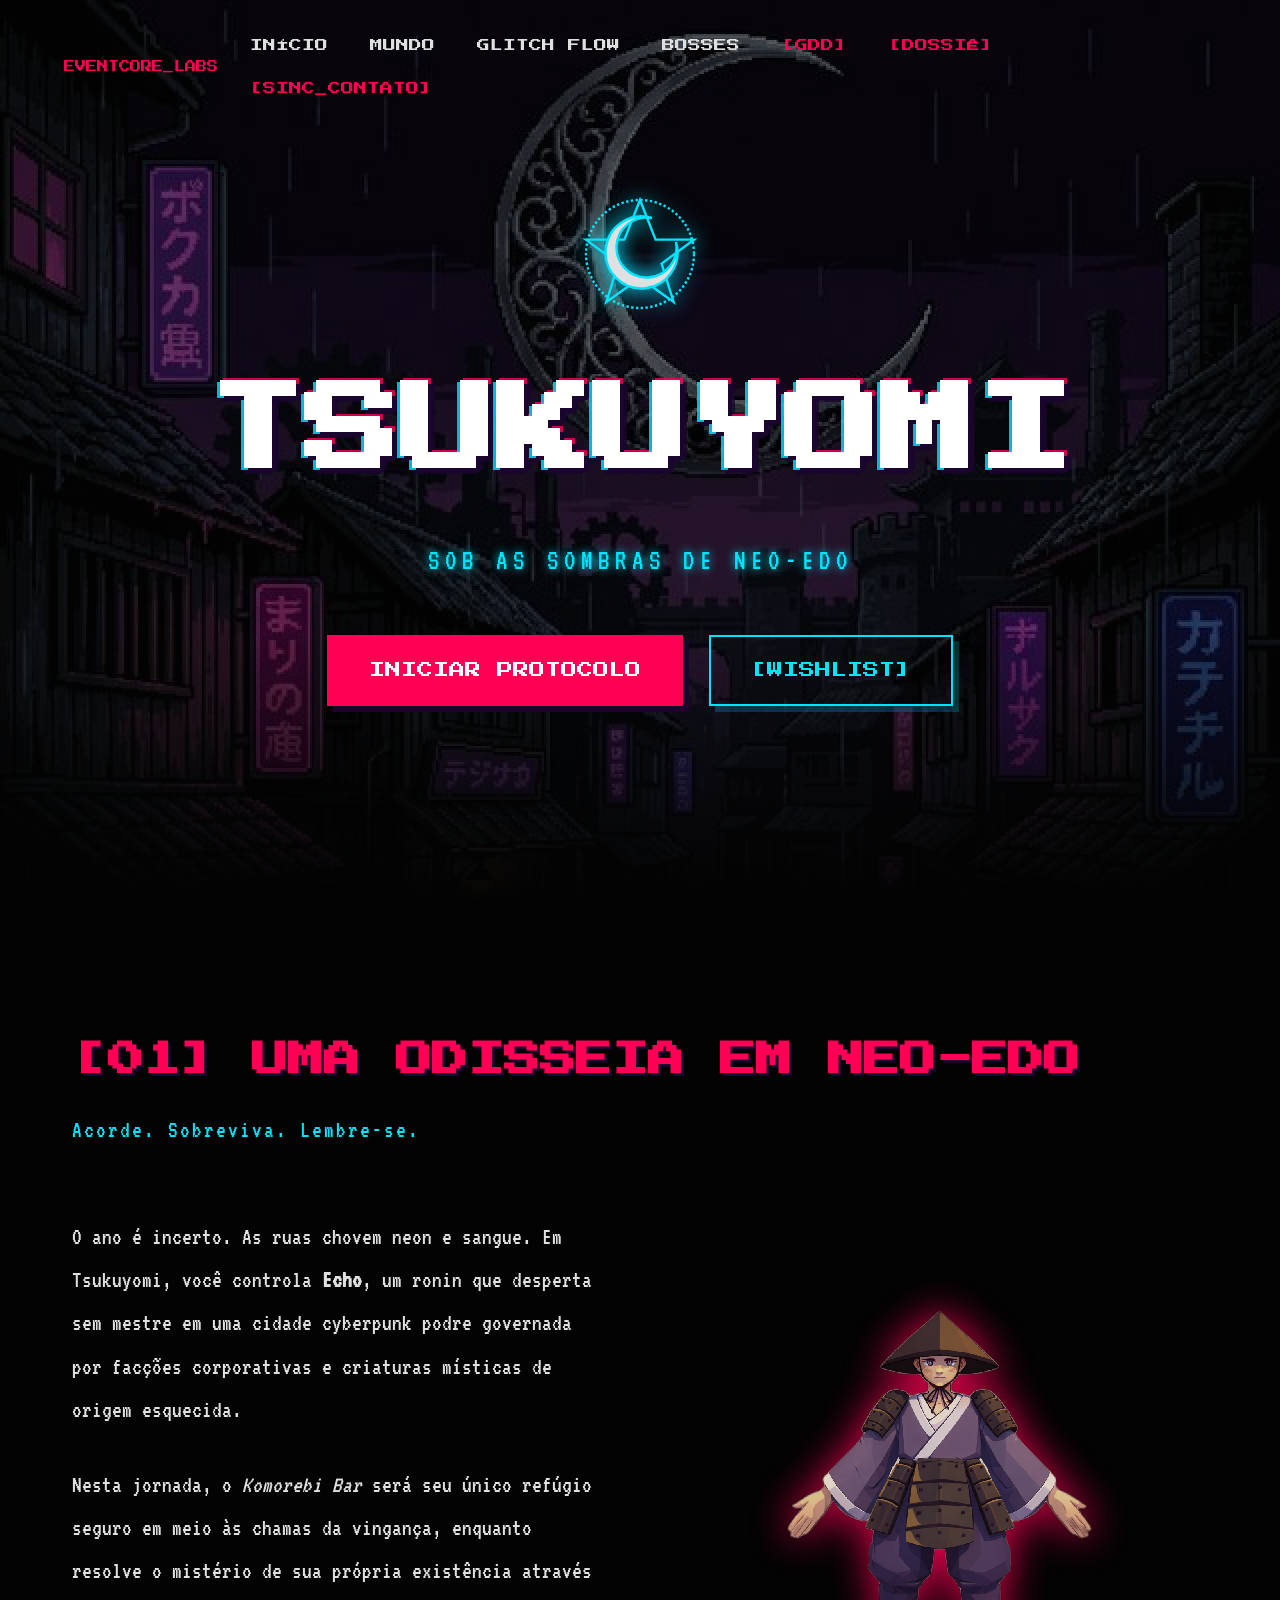
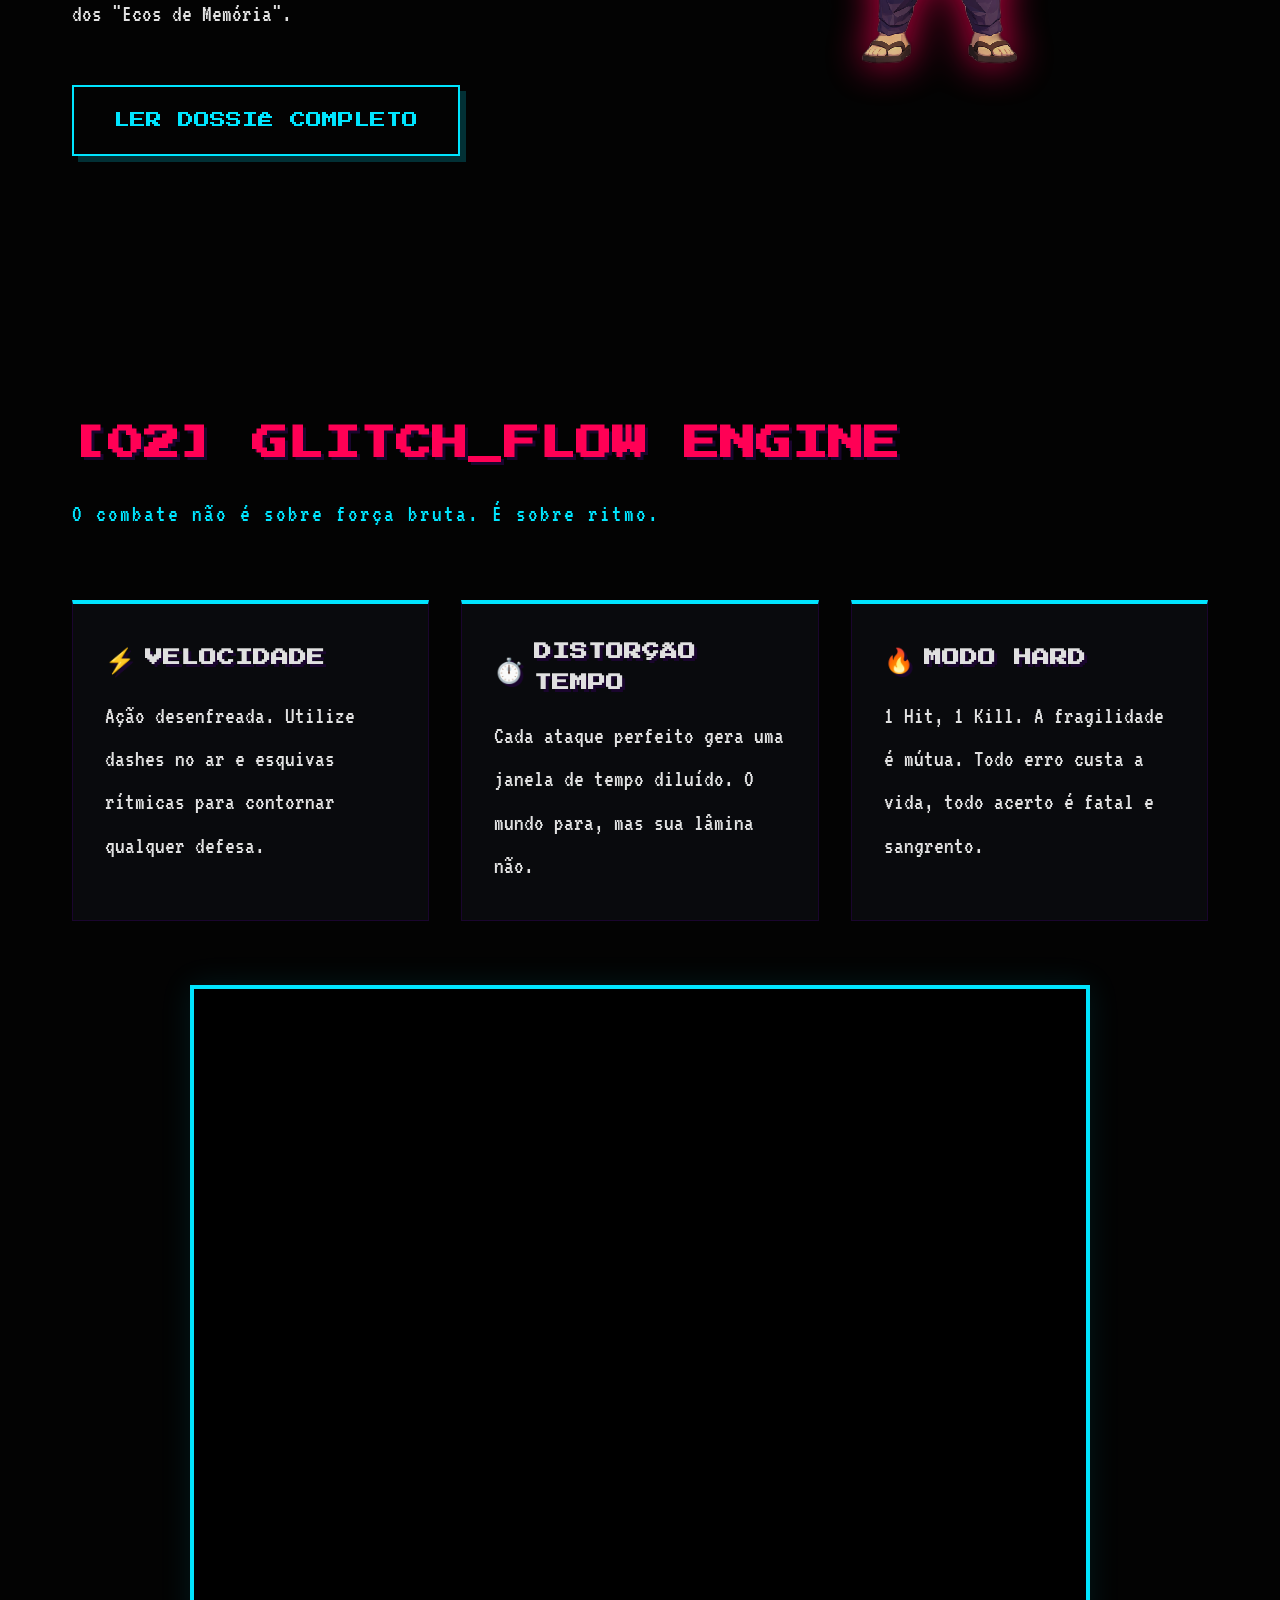
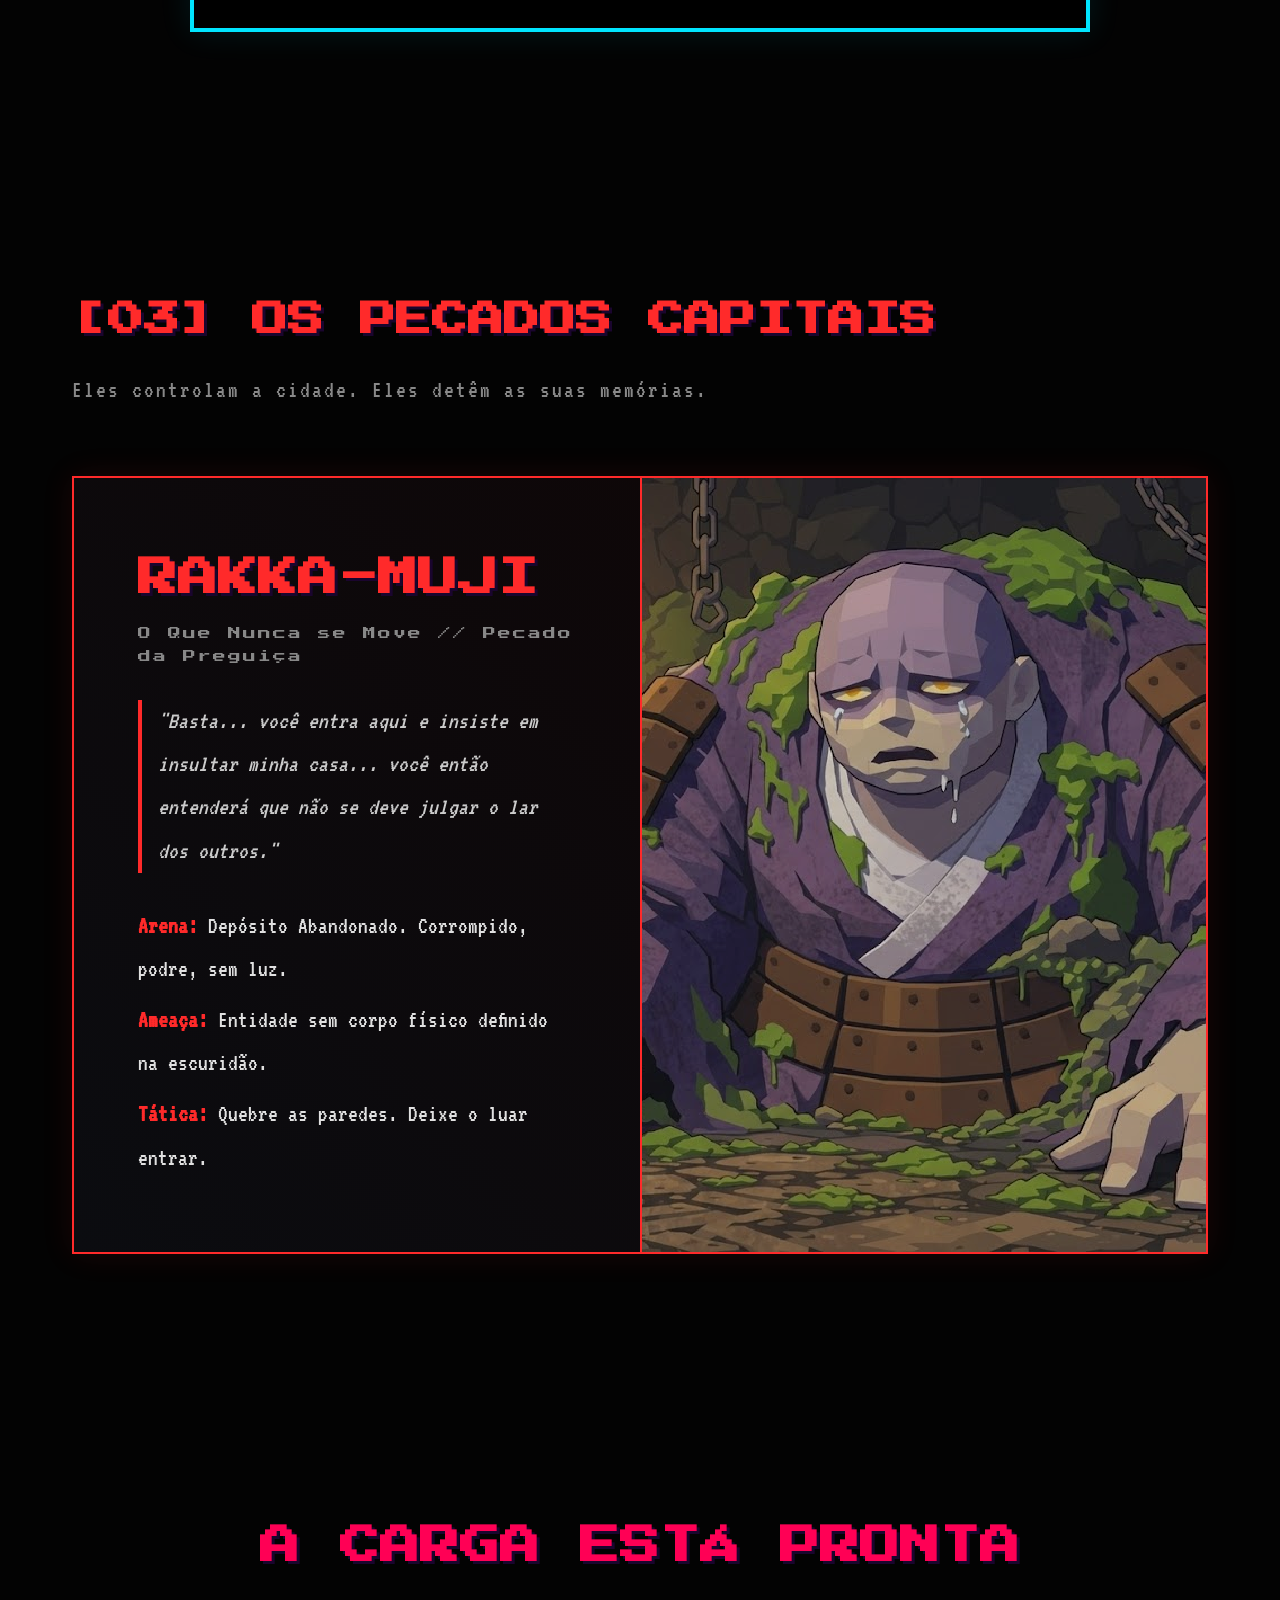
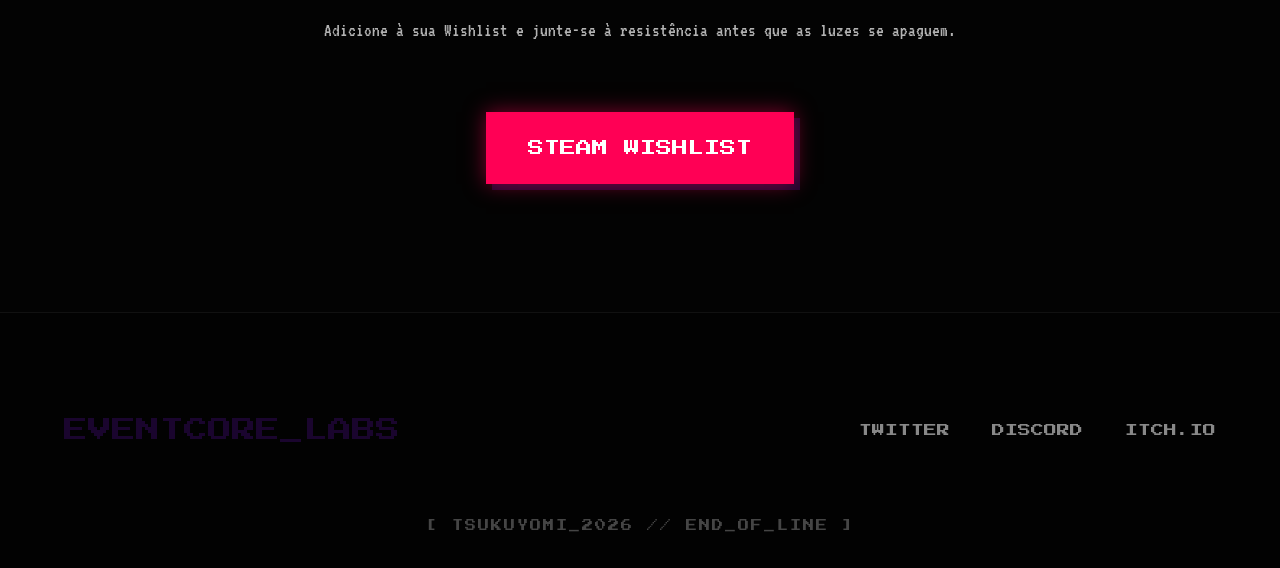
<file: index.html>
<!DOCTYPE html>
<html lang="pt-br">

<head>
    <meta charset="UTF-8">
    <meta name="viewport" content="width=device-width, initial-scale=1.0">
    <title>TSUKUYOMI // EVENTCORE</title>
    <link rel="stylesheet" href="style.css">
    <meta name="description"
        content="Tsukuyomi: Um jogo cyberpunk de ritmo acelerado ambientado em Neo-Edo. Desvende os mistérios sob o luar sangrento.">
</head>

<body class="fade-in">
    <nav class="main-nav">
        <div class="logo-small"
            style="font-family: var(--font-heading); font-size: 0.7rem; color: var(--neon-magenta);">EVENTCORE_LABS
        </div>

        <input type="checkbox" id="menu-toggle" class="menu-toggle">
        <label for="menu-toggle" class="hamburger">
            <span></span>
            <span></span>
            <span></span>
        </label>

        <div class="nav-links">
            <a href="#hero">INÍCIO</a>
            <a href="#mundo">MUNDO</a>
            <a href="#glitch-flow">GLITCH FLOW</a>
            <a href="#pecados">BOSSES</a>
            <a href="gdd.html" class="nav-external">[GDD]</a>
            <a href="about.html" class="nav-external">[DOSSIÊ]</a>
            <a href="contact.html" class="nav-external">[SINC_CONTATO]</a>
        </div>
    </nav>

    <main id="hero" class="hero-full split-hero">
        <div class="hero-content window-entry">
            <!-- Eventcore Logo -->
            <svg class="eventcore-logo" viewBox="0 0 100 100" style="margin: 0 auto 2rem auto; display: block;">
                <circle cx="50" cy="50" r="45" stroke-dasharray="2" />
                <path d="M50 5 L63 38 L95 38 L68 58 L78 90 L50 70 L22 90 L32 58 L5 38 L37 38 Z" />
                <path d="M60 20 A 30 30 0 1 0 80 40 A 25 25 0 1 1 60 20" fill="currentColor" />
            </svg>
            <h1 class="glitch-text" data-text="TSUKUYOMI" style="margin-top: 0;">TSUKUYOMI</h1>
            <p class="subtitle">SOB AS SOMBRAS DE NEO-EDO</p>
            <div class="cta-group">
                <a href="#mundo" class="pixel-btn">INICIAR PROTOCOLO</a>
                <a href="#" class="pixel-btn btn-outline" style="margin-left: 1rem;">[WISHLIST]</a>
            </div>
        </div>
    </main>

    <section id="mundo" class="container">
        <div class="section-header window-entry">
            <h2>[01] UMA ODISSEIA EM NEO-EDO</h2>
            <p class="section-desc">Acorde. Sobreviva. Lembre-se.</p>
        </div>
        <div class="lore-grid">
            <div class="lore-text window-entry">
                <p>O ano é incerto. As ruas chovem neon e sangue. Em Tsukuyomi, você controla <strong>Echo</strong>, um
                    ronin que desperta sem mestre em uma cidade cyberpunk podre governada por facções corporativas e
                    criaturas místicas de origem esquecida.</p>
                <p>Nesta jornada, o <em>Komorebi Bar</em> será seu único refúgio seguro em meio às chamas da vingança,
                    enquanto resolve o mistério de sua própria existência através dos "Ecos de Memória".</p>
                <a href="about.html" class="pixel-btn btn-outline" style="margin-top: 1rem;">LER DOSSIÊ COMPLETO</a>
            </div>
            <div class="lore-image window-entry">
                <img src="lowpoly_ver_nobg.png" alt="Echo Lowpoly"
                    style="width:100%; max-width: 400px; filter: drop-shadow(0 0 20px var(--neon-magenta)); opacity: 0.9; display:block; margin: 0 auto;">
            </div>
        </div>
    </section>

    <section id="glitch-flow" class="container">
        <div class="section-header window-entry">
            <h2>[02] GLITCH_FLOW ENGINE</h2>
            <p class="section-desc">O combate não é sobre força bruta. É sobre ritmo.</p>
        </div>
        <div class="mechanics-grid window-entry">
            <div class="mechanic-card">
                <h3><span class="icon">⚡</span> VELOCIDADE</h3>
                <p>Ação desenfreada. Utilize dashes no ar e esquivas rítmicas para contornar qualquer defesa.</p>
            </div>
            <div class="mechanic-card">
                <h3><span class="icon">⏱️</span> DISTORÇÃO TEMPO</h3>
                <p>Cada ataque perfeito gera uma janela de tempo diluído. O mundo para, mas sua lâmina não.</p>
            </div>
            <div class="mechanic-card">
                <h3><span class="icon">🔥</span> MODO HARD</h3>
                <p>1 Hit, 1 Kill. A fragilidade é mútua. Todo erro custa a vida, todo acerto é fatal e sangrento.</p>
            </div>
        </div>
        <div class="gameplay-gif-container window-entry" style="margin: 4rem auto 0 auto; position: relative; width: 100%; max-width: 900px; padding-bottom: 56.25%; border: 4px solid var(--neon-cyan); box-shadow: 0 0 30px rgba(0,229,255,0.1); background: #000; overflow: hidden;">
            <iframe style="position: absolute; top: 0; left: 0; width: 100%; height: 100%; border: 0;" src="https://drive.google.com/file/d/1O7IidIsjLpWux1xCohPgjknWZYt8tnD_/preview" title="Tsukuyomi Gameplay" allow="accelerometer; autoplay; clipboard-write; encrypted-media; gyroscope; picture-in-picture; web-share" allowfullscreen></iframe>
        </div>
    </section>

    <section id="pecados" class="container">
        <div class="section-header window-entry">
            <h2 style="color: var(--blood-red);">[03] OS PECADOS CAPITAIS</h2>
            <p class="section-desc" style="color: var(--text-muted);">Eles controlam a cidade. Eles detêm as suas
                memórias.</p>
        </div>

        <div class="boss-showcase window-entry">
            <div class="boss-info">
                <h3 class="boss-title">RAKKA-MUJI</h3>
                <span class="boss-sin">O Que Nunca se Move // Pecado da Preguiça</span>
                <p class="boss-lore">"Basta... você entra aqui e insiste em insultar minha casa... você então entenderá
                    que não se deve julgar o lar dos outros."</p>
                <ul class="boss-stats">
                    <li><strong>Arena:</strong> Depósito Abandonado. Corrompido, podre, sem luz.</li>
                    <li><strong>Ameaça:</strong> Entidade sem corpo físico definido na escuridão.</li>
                    <li><strong>Tática:</strong> Quebre as paredes. Deixe o luar entrar.</li>
                </ul>
            </div>
            <div class="boss-art"
                style="border-left: 2px solid var(--blood-red); overflow: hidden; display: flex; align-items: center; background: #000;">
                <img src="boss-art.jpg" alt="Rakka-Muji Boss"
                    style="width: 100%; height: 100%; object-fit: cover; opacity: 0.85; transition: all 0.5s ease;"
                    onmouseover="this.style.opacity=1; this.style.transform='scale(1.05)';"
                    onmouseout="this.style.opacity=0.85; this.style.transform='scale(1)';">
            </div>
        </div>
    </section>

    <section class="container" style="text-align: center;">
        <h2 class="window-entry" style="font-size: clamp(1.8rem, 6vw, 2.5rem); margin-bottom: 2rem;">A CARGA ESTÁ PRONTA</h2>
        <p class="window-entry" style="margin-bottom: 4rem; opacity: 0.8; font-size: clamp(1rem, 3vw, 1.2rem);">Adicione à sua Wishlist e
            junte-se à resistência antes que as luzes se apaguem.</p>
        <a href="#" class="pixel-btn window-entry cta-glow">STEAM WISHLIST</a>
    </section>

    <footer class="cyber-footer">
        <div class="footer-grid">
            <div class="footer-logo">EVENTCORE_LABS</div>
            <div class="footer-links">
                <a href="#">TWITTER</a>
                <a href="#">DISCORD</a>
                <a href="#">ITCH.IO</a>
            </div>
        </div>
        <div class="footer-bottom">
            [ TSUKUYOMI_2026 // END_OF_LINE ]
        </div>
    </footer>

    <script src="script.js"></script>
</body>

</html>
</file>
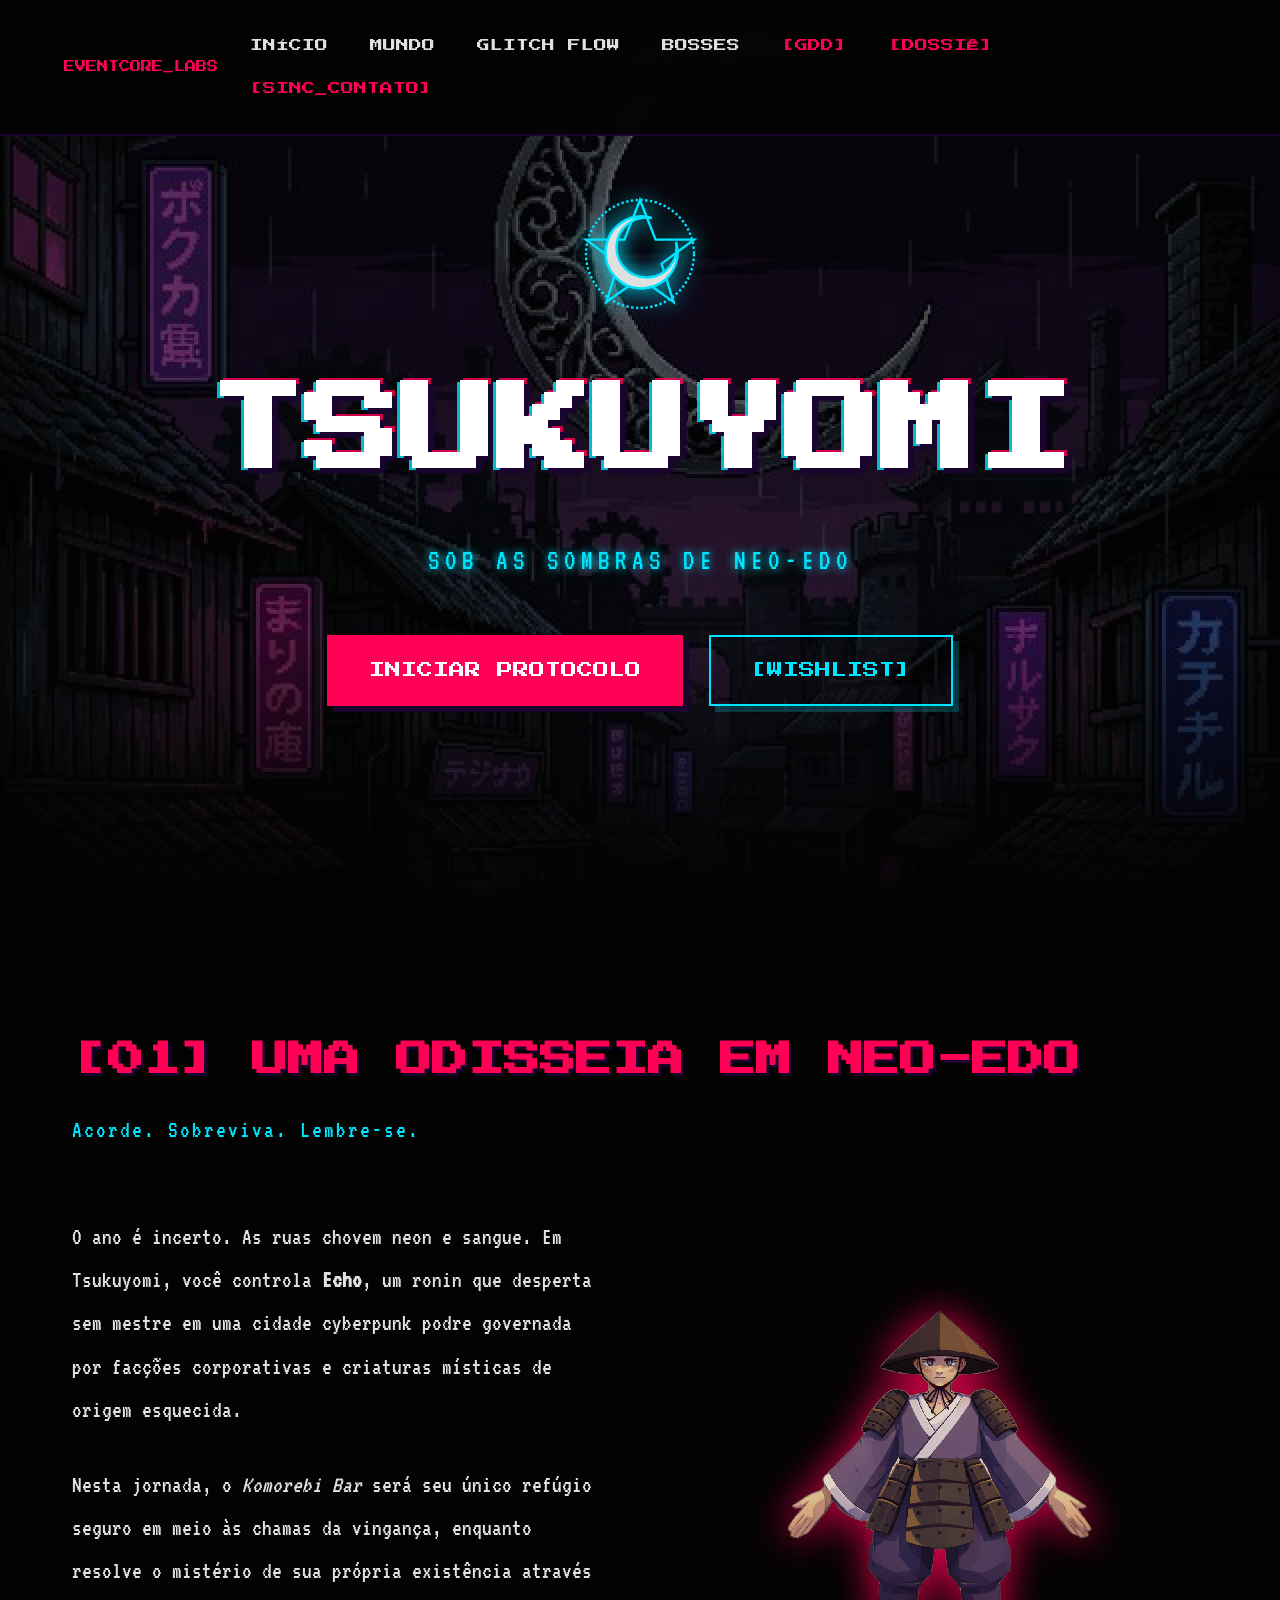
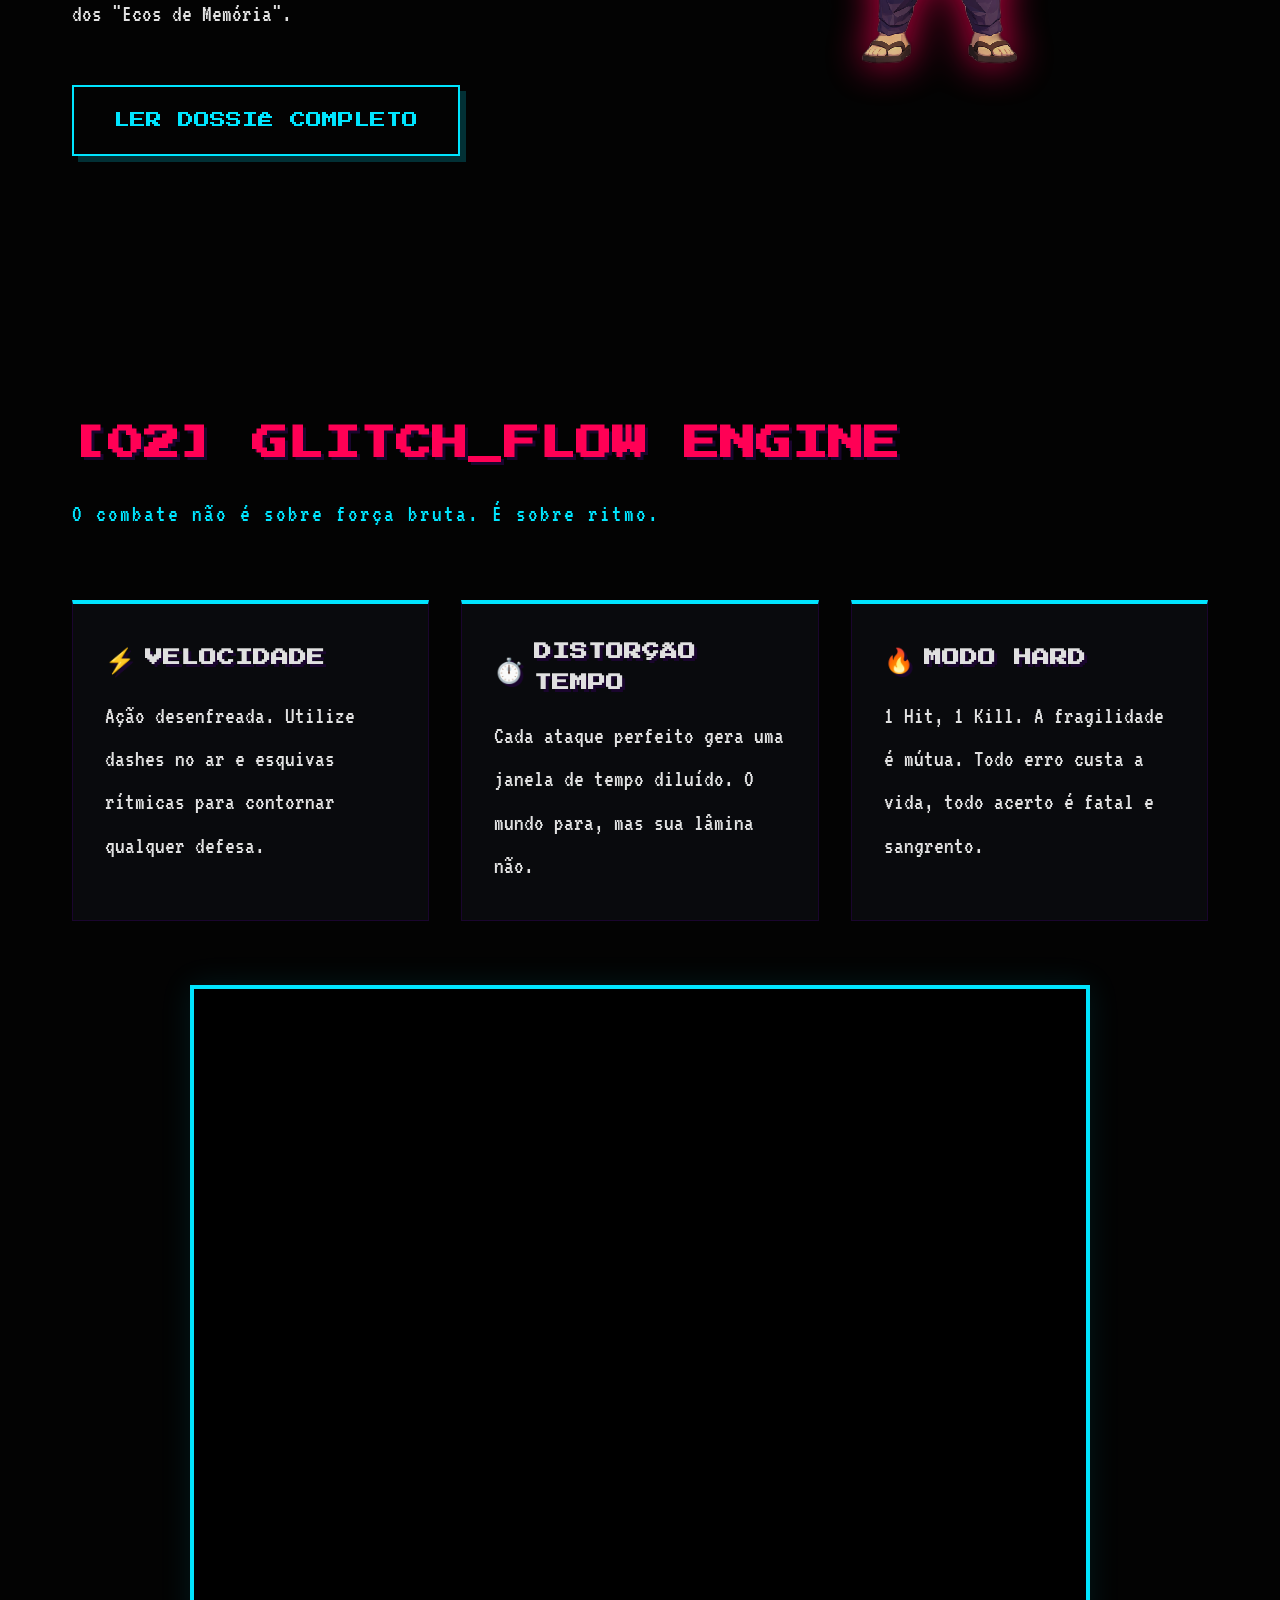
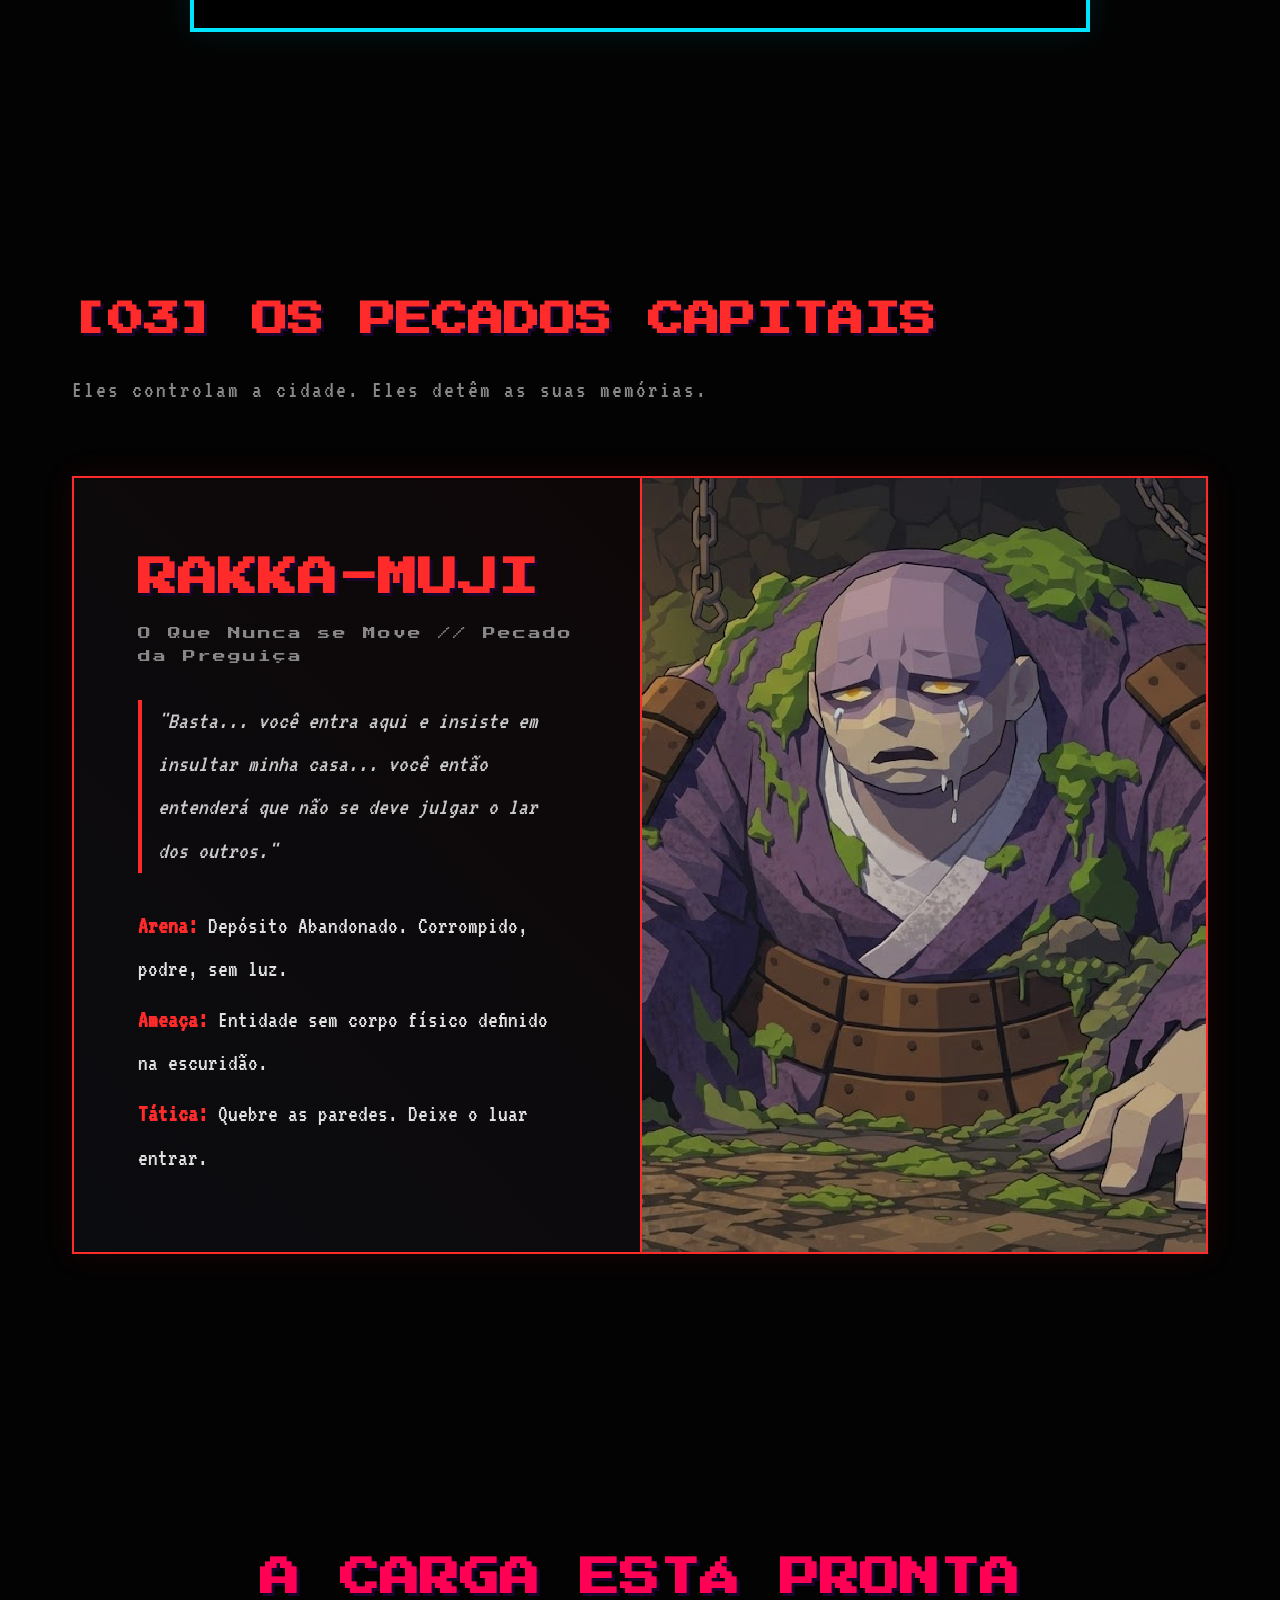
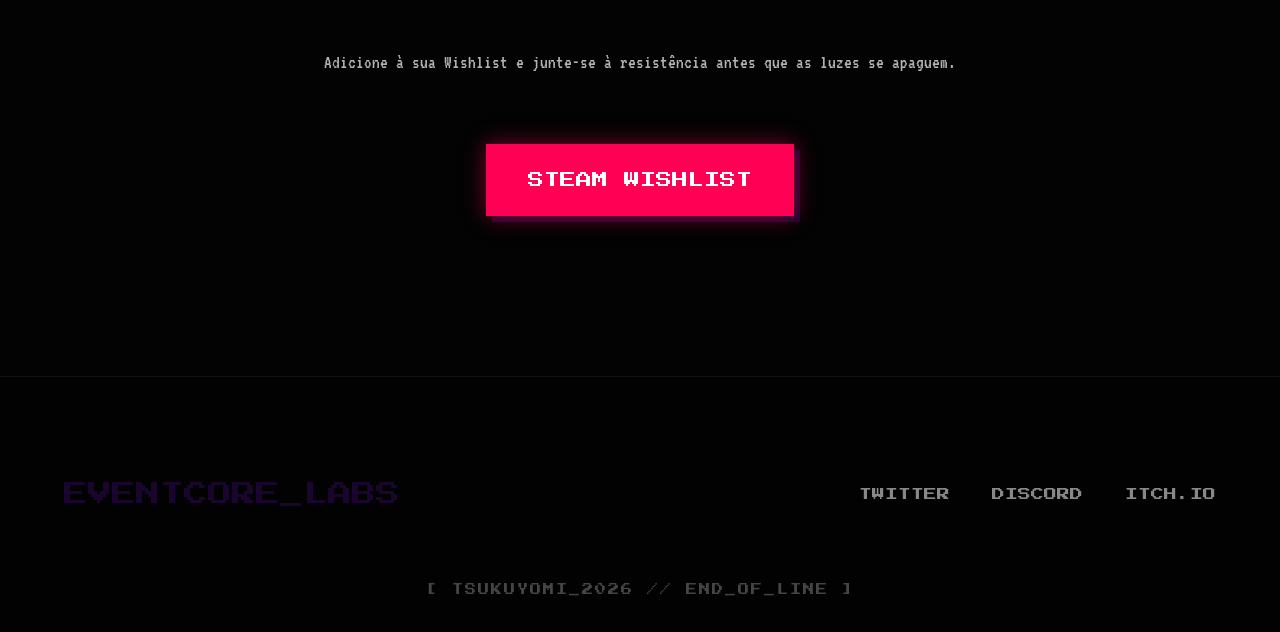
<file: TSUKUYOMI-N/index.html>
<!DOCTYPE html>
<html lang="pt-br">

<head>
    <meta charset="UTF-8">
    <meta name="viewport" content="width=device-width, initial-scale=1.0">
    <title>TSUKUYOMI // EVENTCORE</title>
    <link rel="stylesheet" href="style.css">
    <meta name="description"
        content="Tsukuyomi: Um jogo cyberpunk de ritmo acelerado ambientado em Neo-Edo. Desvende os mistérios sob o luar sangrento.">
</head>

<body class="fade-in">
    <nav class="main-nav">
        <div class="logo-small"
            style="font-family: var(--font-heading); font-size: 0.7rem; color: var(--neon-magenta);">EVENTCORE_LABS
        </div>
        <div class="nav-links">
            <a href="#hero">INÍCIO</a>
            <a href="#mundo">MUNDO</a>
            <a href="#glitch-flow">GLITCH FLOW</a>
            <a href="#pecados">BOSSES</a>
            <a href="gdd.html" class="nav-external">[GDD]</a>
            <a href="about.html" class="nav-external">[DOSSIÊ]</a>
            <a href="contact.html" class="nav-external">[SINC_CONTATO]</a>
        </div>
    </nav>

    <main id="hero" class="hero-full split-hero">
        <div class="hero-content window-entry">
            <!-- Eventcore Logo -->
            <svg class="eventcore-logo" viewBox="0 0 100 100" style="margin: 0 auto 2rem auto; display: block;">
                <circle cx="50" cy="50" r="45" stroke-dasharray="2" />
                <path d="M50 5 L63 38 L95 38 L68 58 L78 90 L50 70 L22 90 L32 58 L5 38 L37 38 Z" />
                <path d="M60 20 A 30 30 0 1 0 80 40 A 25 25 0 1 1 60 20" fill="currentColor" />
            </svg>
            <h1 class="glitch-text" data-text="TSUKUYOMI" style="margin-top: 0;">TSUKUYOMI</h1>
            <p class="subtitle">SOB AS SOMBRAS DE NEO-EDO</p>
            <div class="cta-group">
                <a href="#mundo" class="pixel-btn">INICIAR PROTOCOLO</a>
                <a href="#" class="pixel-btn btn-outline" style="margin-left: 1rem;">[WISHLIST]</a>
            </div>
        </div>
    </main>

    <section id="mundo" class="container">
        <div class="section-header window-entry">
            <h2>[01] UMA ODISSEIA EM NEO-EDO</h2>
            <p class="section-desc">Acorde. Sobreviva. Lembre-se.</p>
        </div>
        <div class="lore-grid">
            <div class="lore-text window-entry">
                <p>O ano é incerto. As ruas chovem neon e sangue. Em Tsukuyomi, você controla <strong>Echo</strong>, um
                    ronin que desperta sem mestre em uma cidade cyberpunk podre governada por facções corporativas e
                    criaturas místicas de origem esquecida.</p>
                <p>Nesta jornada, o <em>Komorebi Bar</em> será seu único refúgio seguro em meio às chamas da vingança,
                    enquanto resolve o mistério de sua própria existência através dos "Ecos de Memória".</p>
                <a href="about.html" class="pixel-btn btn-outline" style="margin-top: 1rem;">LER DOSSIÊ COMPLETO</a>
            </div>
            <div class="lore-image window-entry">
                <img src="lowpoly_ver_nobg.png" alt="Echo Lowpoly"
                    style="width:100%; max-width: 400px; filter: drop-shadow(0 0 20px var(--neon-magenta)); opacity: 0.9; display:block; margin: 0 auto;">
            </div>
        </div>
    </section>

    <section id="glitch-flow" class="container">
        <div class="section-header window-entry">
            <h2>[02] GLITCH_FLOW ENGINE</h2>
            <p class="section-desc">O combate não é sobre força bruta. É sobre ritmo.</p>
        </div>
        <div class="mechanics-grid window-entry">
            <div class="mechanic-card">
                <h3><span class="icon">⚡</span> VELOCIDADE</h3>
                <p>Ação desenfreada. Utilize dashes no ar e esquivas rítmicas para contornar qualquer defesa.</p>
            </div>
            <div class="mechanic-card">
                <h3><span class="icon">⏱️</span> DISTORÇÃO TEMPO</h3>
                <p>Cada ataque perfeito gera uma janela de tempo diluído. O mundo para, mas sua lâmina não.</p>
            </div>
            <div class="mechanic-card">
                <h3><span class="icon">🔥</span> MODO HARD</h3>
                <p>1 Hit, 1 Kill. A fragilidade é mútua. Todo erro custa a vida, todo acerto é fatal e sangrento.</p>
            </div>
        </div>
        <div class="gameplay-gif-container window-entry" style="margin: 4rem auto 0 auto; position: relative; width: 100%; max-width: 900px; padding-bottom: 56.25%; border: 4px solid var(--neon-cyan); box-shadow: 0 0 30px rgba(0,229,255,0.1); background: #000; overflow: hidden;">
            <iframe style="position: absolute; top: 0; left: 0; width: 100%; height: 100%; border: 0;" src="https://drive.google.com/file/d/1O7IidIsjLpWux1xCohPgjknWZYt8tnD_/preview" title="Tsukuyomi Gameplay" allow="accelerometer; autoplay; clipboard-write; encrypted-media; gyroscope; picture-in-picture; web-share" allowfullscreen></iframe>
        </div>
    </section>

    <section id="pecados" class="container">
        <div class="section-header window-entry">
            <h2 style="color: var(--blood-red);">[03] OS PECADOS CAPITAIS</h2>
            <p class="section-desc" style="color: var(--text-muted);">Eles controlam a cidade. Eles detêm as suas
                memórias.</p>
        </div>

        <div class="boss-showcase window-entry">
            <div class="boss-info">
                <h3 class="boss-title">RAKKA-MUJI</h3>
                <span class="boss-sin">O Que Nunca se Move // Pecado da Preguiça</span>
                <p class="boss-lore">"Basta... você entra aqui e insiste em insultar minha casa... você então entenderá
                    que não se deve julgar o lar dos outros."</p>
                <ul class="boss-stats">
                    <li><strong>Arena:</strong> Depósito Abandonado. Corrompido, podre, sem luz.</li>
                    <li><strong>Ameaça:</strong> Entidade sem corpo físico definido na escuridão.</li>
                    <li><strong>Tática:</strong> Quebre as paredes. Deixe o luar entrar.</li>
                </ul>
            </div>
            <div class="boss-art"
                style="border-left: 2px solid var(--blood-red); overflow: hidden; display: flex; align-items: center; background: #000;">
                <img src="boss-art.jpg" alt="Rakka-Muji Boss"
                    style="width: 100%; height: 100%; object-fit: cover; opacity: 0.85; transition: all 0.5s ease;"
                    onmouseover="this.style.opacity=1; this.style.transform='scale(1.05)';"
                    onmouseout="this.style.opacity=0.85; this.style.transform='scale(1)';">
            </div>
        </div>
    </section>

    <section class="container" style="text-align: center; padding: 10rem 0;">
        <h2 class="window-entry" style="font-size: 2.5rem; margin-bottom: 2rem;">A CARGA ESTÁ PRONTA</h2>
        <p class="window-entry" style="margin-bottom: 4rem; opacity: 0.8; font-size: 1.2rem;">Adicione à sua Wishlist e
            junte-se à resistência antes que as luzes se apaguem.</p>
        <a href="#" class="pixel-btn window-entry cta-glow">STEAM WISHLIST</a>
    </section>

    <footer class="cyber-footer">
        <div class="footer-grid">
            <div class="footer-logo">EVENTCORE_LABS</div>
            <div class="footer-links">
                <a href="#">TWITTER</a>
                <a href="#">DISCORD</a>
                <a href="#">ITCH.IO</a>
            </div>
        </div>
        <div class="footer-bottom">
            [ TSUKUYOMI_2026 // END_OF_LINE ]
        </div>
    </footer>

    <script src="script.js"></script>
</body>

</html>
</file>
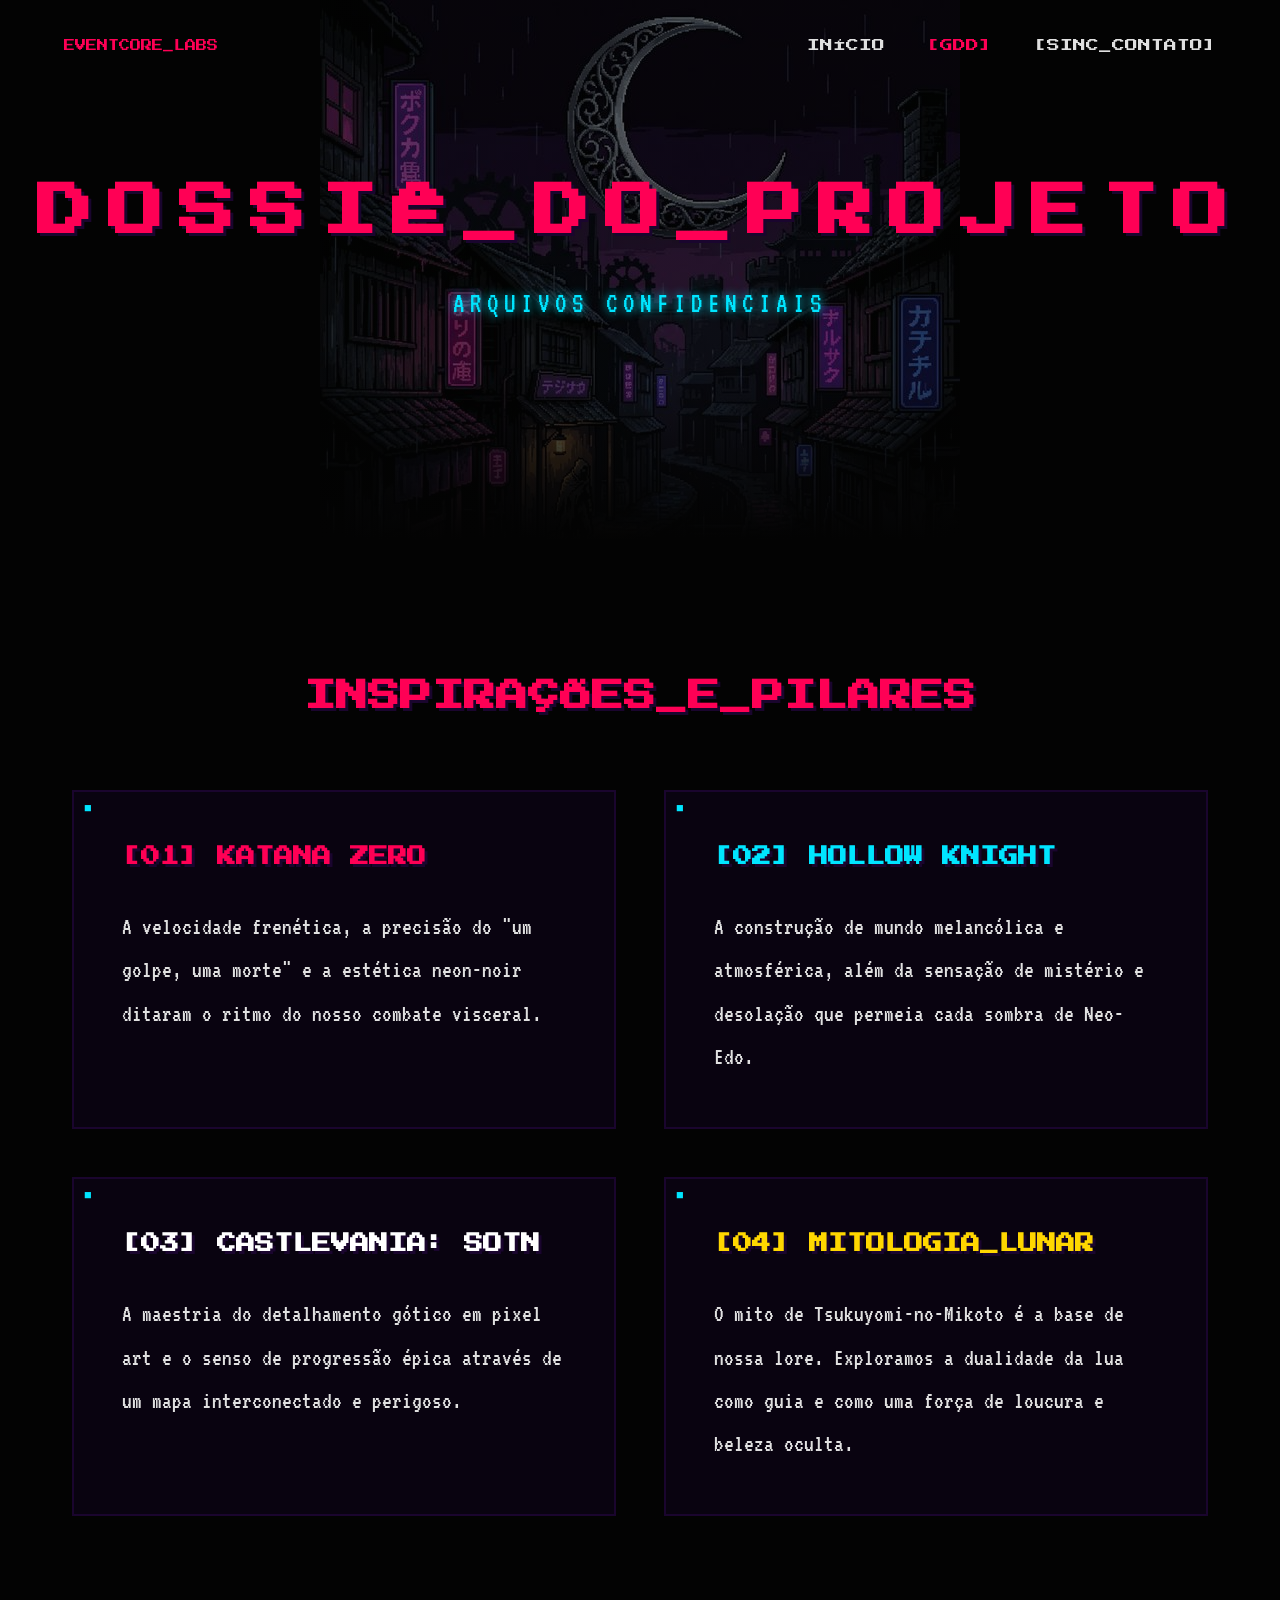
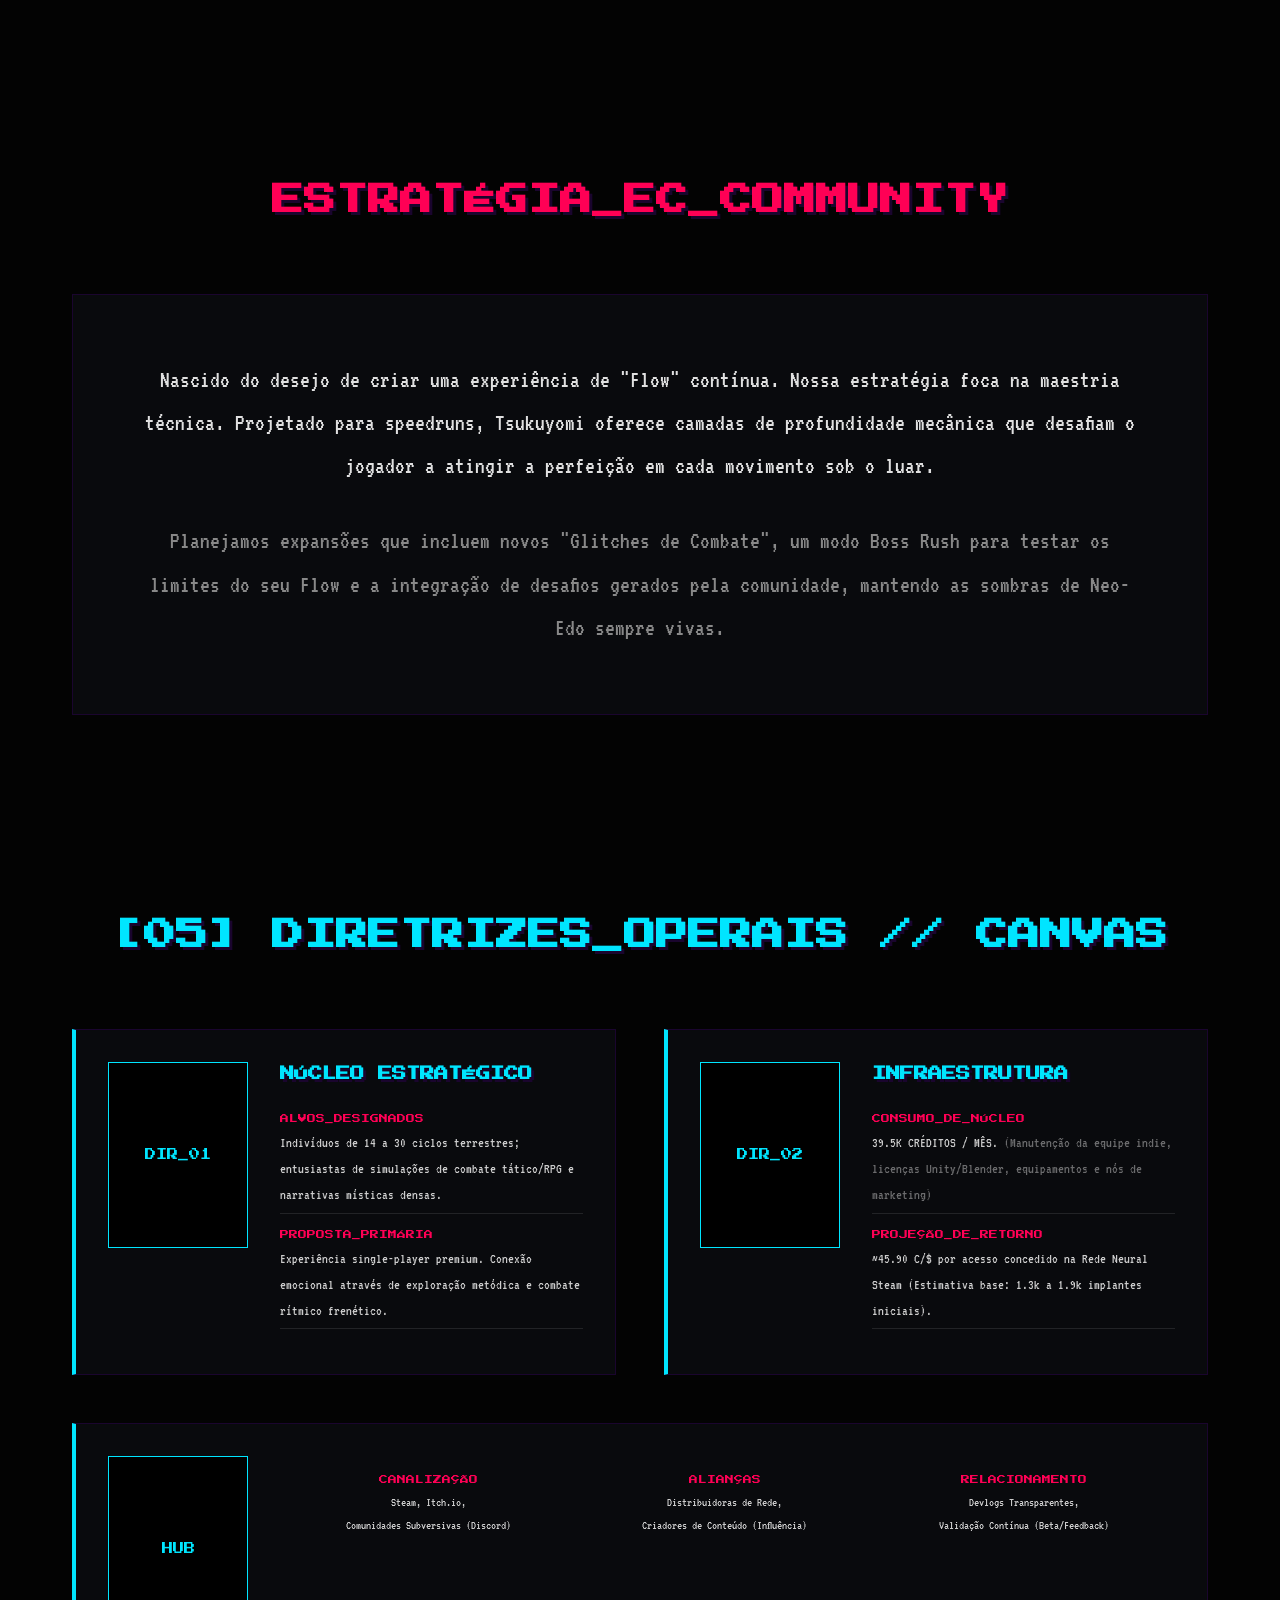
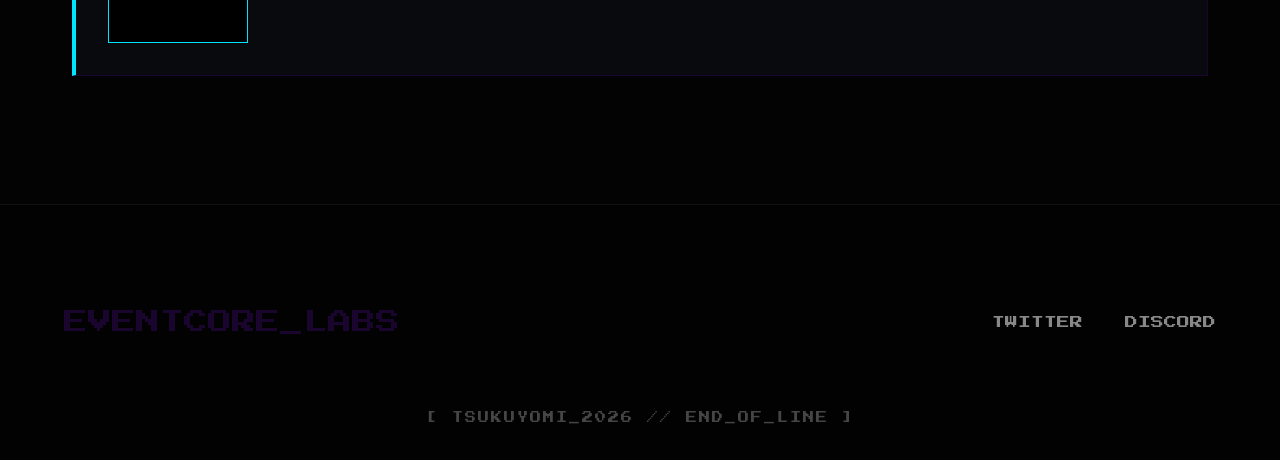
<file: about.html>
<!DOCTYPE html>
<html lang="pt-br">

<head>
    <meta charset="UTF-8">
    <meta name="viewport" content="width=device-width, initial-scale=1.0">
    <title>SOBRE // TSUKUYOMI</title>
    <link rel="stylesheet" href="style.css">
</head>

<body class="fade-in">

    <nav class="main-nav">
        <div class="logo-small"
            style="font-family: var(--font-heading); font-size: 0.7rem; color: var(--neon-magenta);">EVENTCORE_LABS
        </div>

        <input type="checkbox" id="menu-toggle" class="menu-toggle">
        <label for="menu-toggle" class="hamburger">
            <span></span>
            <span></span>
            <span></span>
        </label>

        <div class="nav-links">
            <a href="index.html">INÍCIO</a>
            <a href="gdd.html" class="nav-external">[GDD]</a>
            <a href="contact.html">[SINC_CONTATO]</a>
        </div>
    </nav>

    <header class="hero-full"
        style="height: 60vh; background: linear-gradient(to bottom, rgba(3, 3, 3, 0.6) 70%, var(--bg-black)), url('hero_bg_pixel.png') no-repeat bottom;">
        <div style="text-align: center; padding: 0 1rem;" class="window-entry">
            <h1 style="font-size: clamp(1.5rem, 8vw, 3.5rem); letter-spacing: clamp(5px, 2vw, 15px);">DOSSIÊ_DO_PROJETO</h1>
            <p class="subtitle" style="margin-top: 1rem; font-size: clamp(1rem, 4vw, 1.8rem);">ARQUIVOS CONFIDENCIAIS</p>
        </div>
    </header>

    <section class="container">
        <h2 style="text-align: center; margin-bottom: 4rem; font-size: clamp(1.5rem, 5vw, 2rem);">INSPIRAÇÕES_E_PILARES</h2>
        <div class="grid-cards">
            <div class="pixel-card window-entry">
                <h3 style="color: var(--neon-magenta);">[01] KATANA ZERO</h3>
                <p>A velocidade frenética, a precisão do "um golpe, uma morte" e a estética neon-noir ditaram o ritmo do
                    nosso combate visceral.</p>
            </div>
            <div class="pixel-card window-entry">
                <h3 style="color: var(--neon-cyan);">[02] HOLLOW KNIGHT</h3>
                <p>A construção de mundo melancólica e atmosférica, além da sensação de mistério e desolação que permeia
                    cada sombra de Neo-Edo.</p>
            </div>
            <div class="pixel-card window-entry">
                <h3 style="color: #fff;">[03] CASTLEVANIA: SOTN</h3>
                <p>A maestria do detalhamento gótico em pixel art e o senso de progressão épica através de um mapa
                    interconectado e perigoso.</p>
            </div>
            <div class="pixel-card window-entry">
                <h3 style="color: #ffd700;">[04] MITOLOGIA_LUNAR</h3>
                <p>O mito de Tsukuyomi-no-Mikoto é a base de nossa lore. Exploramos a dualidade da lua como guia e como
                    uma força de loucura e beleza oculta.</p>
            </div>
        </div>
    </section>

    <section class="container">
        <h2 style="text-align: center; margin-bottom: 4rem; font-size: clamp(1.5rem, 5vw, 2rem);">ESTRATÉGIA_EC_COMMUNITY</h2>
        <div class="window-entry"
            style="background: var(--bg-panel); border: 1px solid var(--deep-purple); padding: 4rem; text-align: center;">
            <p>Nascido do desejo de criar uma experiência de "Flow" contínua. Nossa estratégia foca na maestria técnica.
                Projetado para speedruns, Tsukuyomi oferece camadas de profundidade mecânica que desafiam o jogador a
                atingir a perfeição em cada movimento sob o luar.</p>
            <p style="margin-top: 2rem; color: var(--text-muted);">Planejamos expansões que incluem novos "Glitches de
                Combate", um modo Boss Rush para testar os limites do seu Flow e a integração de desafios gerados pela
                comunidade, mantendo as sombras de Neo-Edo sempre vivas.</p>
        </div>
    </section>

    <!-- Canvas Information Injection (Immersive) -->
    <section class="container" style="padding-top: 4rem; padding-bottom: 8rem;">
        <h2 style="text-align: center; margin-bottom: 4rem; font-size: clamp(1.5rem, 5vw, 2rem); color: var(--neon-cyan);">[05]
            DIRETRIZES_OPERAIS // CANVAS</h2>

        <div class="creator-block-grid">
            <div class="creator-block window-entry" style="border-left-color: var(--neon-cyan);">
                <div class="photo-placeholder" style="color: var(--neon-cyan); border-color: var(--neon-cyan);">DIR_01
                </div>
                <div class="creator-info">
                    <h3 style="color: var(--neon-cyan);">NÚCLEO ESTRATÉGICO</h3>
                    <div class="info-field">
                        <span class="info-label" style="color: var(--neon-magenta);">ALVOS_DESIGNADOS</span>
                        <p class="info-value" style="font-size: 0.9rem;">Indivíduos de 14 a 30 ciclos terrestres;
                            entusiastas de simulações de combate tático/RPG e narrativas místicas densas.</p>
                    </div>
                    <div class="info-field">
                        <span class="info-label" style="color: var(--neon-magenta);">PROPOSTA_PRIMÁRIA</span>
                        <p class="info-value" style="font-size: 0.9rem;">Experiência single-player premium. Conexão
                            emocional através de exploração metódica e combate rítmico frenético.</p>
                    </div>
                </div>
            </div>

            <div class="creator-block window-entry" style="border-left-color: var(--neon-cyan);">
                <div class="photo-placeholder" style="color: var(--neon-cyan); border-color: var(--neon-cyan);">DIR_02
                </div>
                <div class="creator-info">
                    <h3 style="color: var(--neon-cyan);">INFRAESTRUTURA</h3>
                    <div class="info-field">
                        <span class="info-label" style="color: var(--neon-magenta);">CONSUMO_DE_NÚCLEO</span>
                        <p class="info-value" style="font-size: 0.9rem;">39.5K CRÉDITOS / MÊS. <span
                                style="opacity:0.5;">(Manutenção da equipe indie, licenças Unity/Blender, equipamentos e
                                nós de marketing)</span></p>
                    </div>
                    <div class="info-field">
                        <span class="info-label" style="color: var(--neon-magenta);">PROJEÇÃO_DE_RETORNO</span>
                        <p class="info-value" style="font-size: 0.9rem;">~45.90 C/$ por acesso concedido na Rede Neural
                            Steam (Estimativa base: 1.3k a 1.9k implantes iniciais).</p>
                    </div>
                </div>
            </div>

            <div class="creator-block window-entry" style="border-left-color: var(--neon-cyan); grid-column: 1 / -1;">
                <div class="photo-placeholder"
                    style="color: var(--neon-cyan); border-color: var(--neon-cyan); width: 100%;">HUB</div>
                <div class="creator-info" style="display: flex; justify-content: space-around; flex-wrap: wrap;">
                    <div class="info-field" style="border: none; margin: 0; padding: 1rem;">
                        <span class="info-label"
                            style="color: var(--neon-magenta); text-align: center;">CANALIZAÇÃO</span>
                        <p class="info-value" style="font-size: 0.8rem; text-align: center;">Steam,
                            Itch.io,<br>Comunidades Subversivas (Discord)</p>
                    </div>
                    <div class="info-field" style="border: none; margin: 0; padding: 1rem;">
                        <span class="info-label" style="color: var(--neon-magenta); text-align: center;">ALIANÇAS</span>
                        <p class="info-value" style="font-size: 0.8rem; text-align: center;">Distribuidoras de
                            Rede,<br>Criadores de Conteúdo (Influência)</p>
                    </div>
                    <div class="info-field" style="border: none; margin: 0; padding: 1rem;">
                        <span class="info-label"
                            style="color: var(--neon-magenta); text-align: center;">RELACIONAMENTO</span>
                        <p class="info-value" style="font-size: 0.8rem; text-align: center;">Devlogs Transparentes,
                            <br>Validação Contínua (Beta/Feedback)</p>
                    </div>
                </div>
            </div>
        </div>
    </section>

    <footer class="cyber-footer">
        <div class="footer-grid">
            <div class="footer-logo">EVENTCORE_LABS</div>
            <div class="footer-links">
                <a href="#">TWITTER</a>
                <a href="#">DISCORD</a>
            </div>
        </div>
        <div class="footer-bottom">
            [ TSUKUYOMI_2026 // END_OF_LINE ]
        </div>
    </footer>

    <script src="script.js"></script>
</body>

</html>
</file>
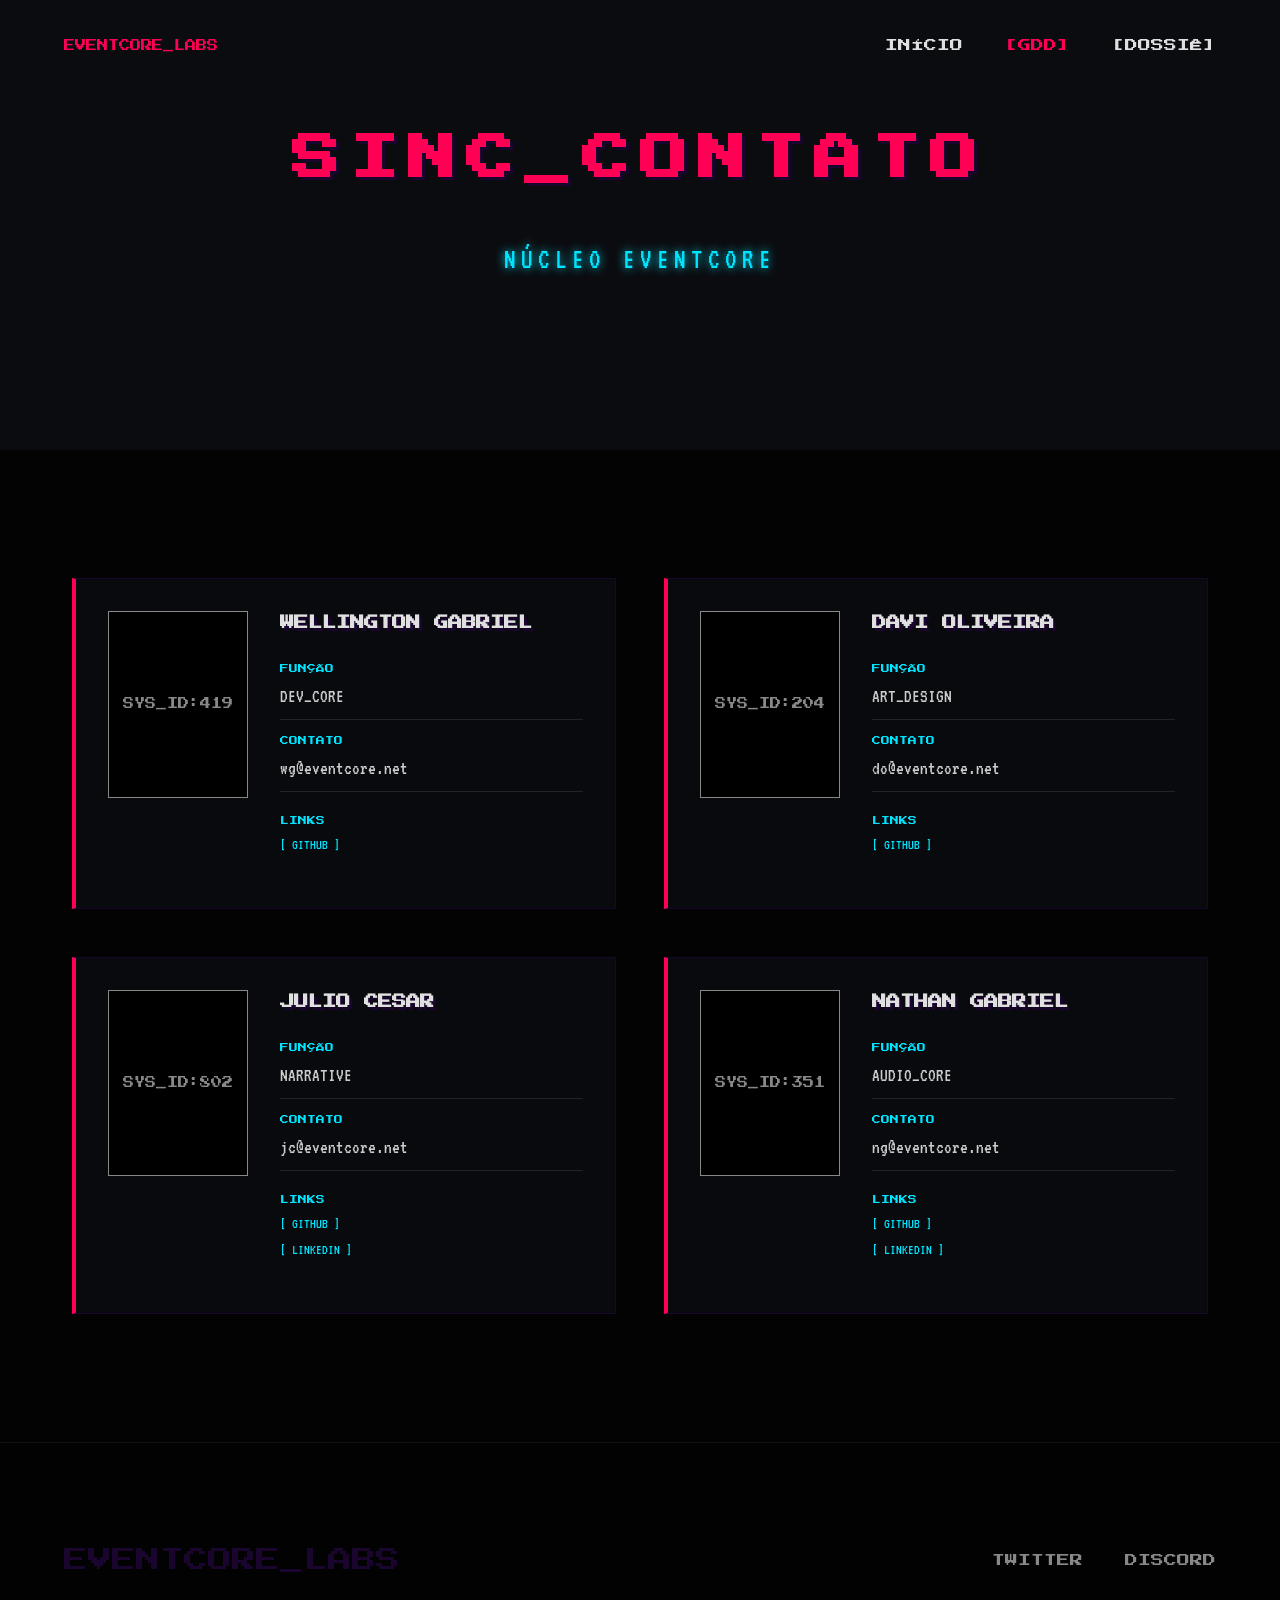
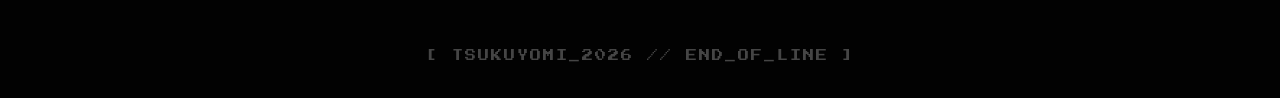
<file: contact.html>
<!DOCTYPE html>
<html lang="pt-br">

<head>
    <meta charset="UTF-8">
    <meta name="viewport" content="width=device-width, initial-scale=1.0">
    <title>CONTATO // EVENTCORE</title>
    <link rel="stylesheet" href="style.css">
</head>

<body class="fade-in">

    <nav class="main-nav">
        <div class="logo-small"
            style="font-family: var(--font-heading); font-size: 0.7rem; color: var(--neon-magenta);">EVENTCORE_LABS
        </div>

        <input type="checkbox" id="menu-toggle" class="menu-toggle">
        <label for="menu-toggle" class="hamburger">
            <span></span>
            <span></span>
            <span></span>
        </label>

        <div class="nav-links">
            <a href="index.html">INÍCIO</a>
            <a href="gdd.html" class="nav-external">[GDD]</a>
            <a href="about.html">[DOSSIÊ]</a>
        </div>
    </nav>

    <header class="hero-full" style="height: 50vh; background: #0b0c10;">
        <div style="text-align: center; padding: 0 1rem;" class="window-entry">
            <h1 style="font-size: clamp(1.5rem, 8vw, 3rem); letter-spacing: clamp(4px, 2vw, 10px);">SINC_CONTATO</h1>
            <p class="subtitle" style="margin-top:2rem; font-size: clamp(1rem, 4vw, 1.8rem);">NÚCLEO EVENTCORE</p>
        </div>
    </header>

    <section class="container">
        <div class="creator-block-grid">
            <div class="creator-block window-entry">
                <div class="photo-placeholder">SYS_ID:419</div>
                <div class="creator-info">
                    <h3>WELLINGTON GABRIEL</h3>
                    <div class="info-field">
                        <span class="info-label">FUNÇÃO</span>
                        <p class="info-value">DEV_CORE</p>
                    </div>
                    <div class="info-field">
                        <span class="info-label">CONTATO</span>
                        <p class="info-value">wg@eventcore.net</p>
                    </div>
                    <div class="info-field" style="border:none; padding-top:0.5rem;">
                        <span class="info-label">LINKS</span>
                        <p class="info-value" style="font-size: 0.9rem;">
                            <a href="https://github.com/Verzach-w" target="_blank"
                                style="color: var(--neon-cyan); text-decoration: none;">[ GITHUB ]</a>
                        </p>
                    </div>
                </div>
            </div>

            <div class="creator-block window-entry">
                <div class="photo-placeholder">SYS_ID:204</div>
                <div class="creator-info">
                    <h3>DAVI OLIVEIRA</h3>
                    <div class="info-field">
                        <span class="info-label">FUNÇÃO</span>
                        <p class="info-value">ART_DESIGN</p>
                    </div>
                    <div class="info-field">
                        <span class="info-label">CONTATO</span>
                        <p class="info-value">do@eventcore.net</p>
                    </div>
                    <div class="info-field" style="border:none; padding-top:0.5rem;">
                        <span class="info-label">LINKS</span>
                        <p class="info-value" style="font-size: 0.9rem;">
                            <a href="https://github.com/SANUMACHI0" target="_blank"
                                style="color: var(--neon-cyan); text-decoration: none;">[ GITHUB ]</a>
                        </p>
                    </div>
                </div>
            </div>

            <div class="creator-block window-entry">
                <div class="photo-placeholder">SYS_ID:802</div>
                <div class="creator-info">
                    <h3>JULIO CESAR</h3>
                    <div class="info-field">
                        <span class="info-label">FUNÇÃO</span>
                        <p class="info-value">NARRATIVE</p>
                    </div>
                    <div class="info-field">
                        <span class="info-label">CONTATO</span>
                        <p class="info-value">jc@eventcore.net</p>
                    </div>
                    <div class="info-field" style="border:none; padding-top:0.5rem;">
                        <span class="info-label">LINKS</span>
                        <p class="info-value" style="font-size: 0.9rem;">
                            <a href="https://github.com/JulioAndrade07-art" target="_blank"
                                style="color: var(--neon-cyan); text-decoration: none;">[ GITHUB ]</a><br>
                            <a href="https://www.linkedin.com/in/julio-cesar-andrade-802950206/" target="_blank"
                                style="color: var(--neon-cyan); text-decoration: none;">[ LINKEDIN ]</a>
                        </p>
                    </div>
                </div>
            </div>

            <div class="creator-block window-entry">
                <div class="photo-placeholder">SYS_ID:351</div>
                <div class="creator-info">
                    <h3>NATHAN GABRIEL</h3>
                    <div class="info-field">
                        <span class="info-label">FUNÇÃO</span>
                        <p class="info-value">AUDIO_CORE</p>
                    </div>
                    <div class="info-field">
                        <span class="info-label">CONTATO</span>
                        <p class="info-value">ng@eventcore.net</p>
                    </div>
                    <div class="info-field" style="border:none; padding-top:0.5rem;">
                        <span class="info-label">LINKS</span>
                        <p class="info-value" style="font-size: 0.9rem;">
                            <a href="https://github.com/Nathangch" target="_blank"
                                style="color: var(--neon-cyan); text-decoration: none;">[ GITHUB ]</a><br>
                            <a href="https://www.linkedin.com/in/nathan-hortiz-b34475266" target="_blank"
                                style="color: var(--neon-cyan); text-decoration: none;">[ LINKEDIN ]</a>
                        </p>
                    </div>
                </div>
            </div>
        </div>
    </section>

    <footer class="cyber-footer">
        <div class="footer-grid">
            <div class="footer-logo">EVENTCORE_LABS</div>
            <div class="footer-links">
                <a href="#">TWITTER</a>
                <a href="#">DISCORD</a>
            </div>
        </div>
        <div class="footer-bottom">
            [ TSUKUYOMI_2026 // END_OF_LINE ]
        </div>
    </footer>

    <script src="script.js"></script>
</body>

</html>
</file>
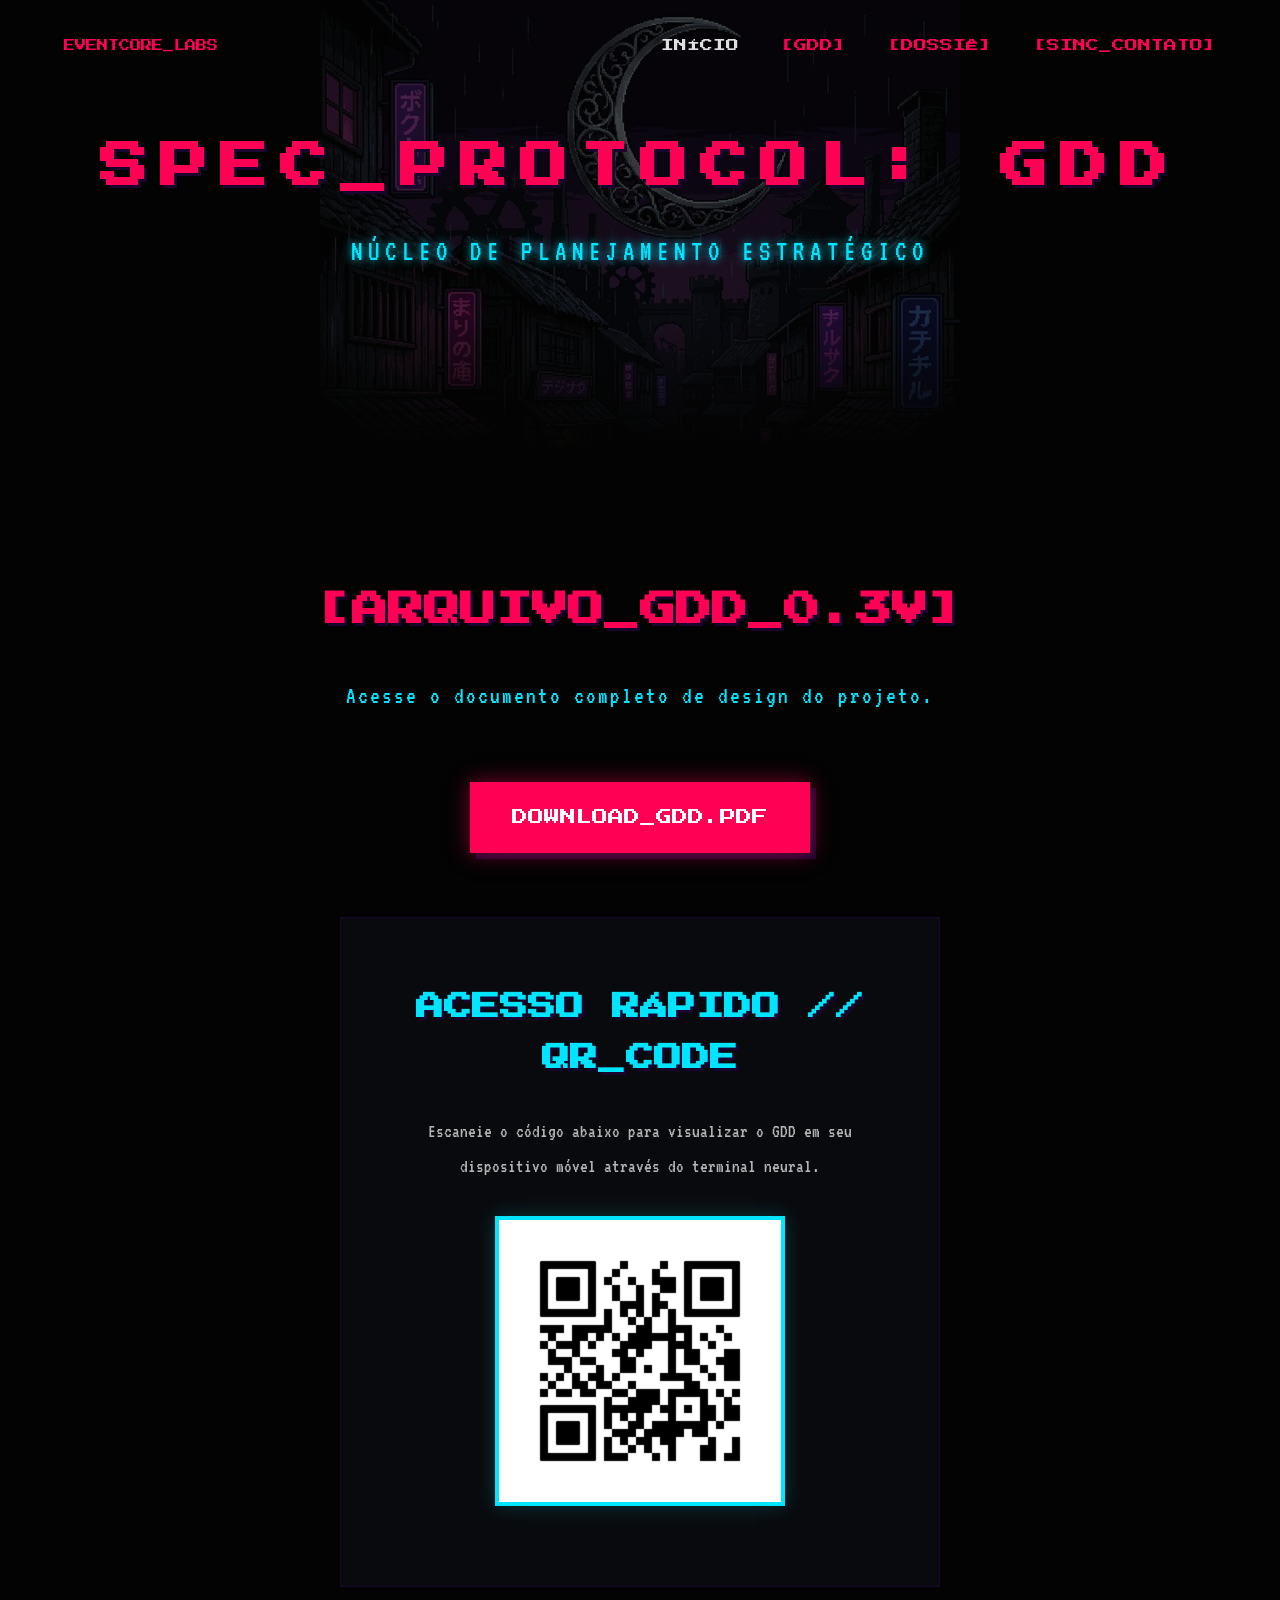
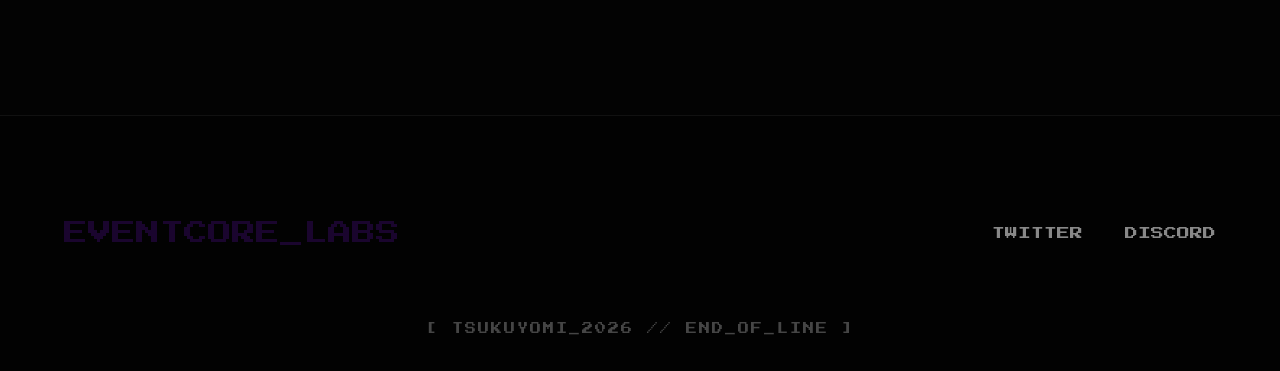
<file: gdd.html>
<!DOCTYPE html>
<html lang="pt-br">

<head>
    <meta charset="UTF-8">
    <meta name="viewport" content="width=device-width, initial-scale=1.0">
    <title>GDD // TSUKUYOMI</title>
    <link rel="stylesheet" href="style.css">
</head>

<body class="fade-in">

    <nav class="main-nav">
        <div class="logo-small"
            style="font-family: var(--font-heading); font-size: 0.7rem; color: var(--neon-magenta);">EVENTCORE_LABS
        </div>

        <input type="checkbox" id="menu-toggle" class="menu-toggle">
        <label for="menu-toggle" class="hamburger">
            <span></span>
            <span></span>
            <span></span>
        </label>

        <div class="nav-links">
            <a href="index.html">INÍCIO</a>
            <a href="gdd.html" class="nav-external">[GDD]</a>
            <a href="about.html" class="nav-external">[DOSSIÊ]</a>
            <a href="contact.html" class="nav-external">[SINC_CONTATO]</a>
        </div>
    </nav>

    <header class="hero-full"
        style="height: 50vh; background: linear-gradient(to bottom, rgba(3, 3, 3, 0.7) 70%, var(--bg-black)), url('hero_bg_pixel.png') no-repeat center;">
        <div style="text-align: center; padding: 0 1rem;" class="window-entry">
            <h1 style="font-size: clamp(1.2rem, 6vw, 3rem); letter-spacing: clamp(4px, 2vw, 12px);">SPEC_PROTOCOL: GDD</h1>
            <p class="subtitle" style="margin-top: 1rem; font-size: clamp(0.9rem, 4vw, 1.8rem);">NÚCLEO DE PLANEJAMENTO ESTRATÉGICO</p>
        </div>
    </header>

    <section class="container" style="text-align: center;">
        <div class="window-entry" style="margin-bottom: 4rem;">
            <h2 style="margin-bottom: 2rem;">[ARQUIVO_GDD_0.3V]</h2>
            <p class="section-desc">Acesse o documento completo de design do projeto.</p>
            <div style="margin-bottom: 4rem;">
                <a href="gdd 0.3v (1).pdf" download class="pixel-btn cta-glow">DOWNLOAD_GDD.PDF</a>
            </div>
        </div>

        <div class="window-entry" style="background: var(--bg-panel); border: 1px solid var(--deep-purple); padding: 4rem; display: inline-block; max-width: 600px;">
            <h3 style="color: var(--neon-cyan); margin-bottom: 2rem;">ACESSO RÁPIDO // QR_CODE</h3>
            <p style="margin-bottom: 2rem; font-size: 1.2rem; opacity: 0.8;">Escaneie o código abaixo para visualizar o GDD em seu dispositivo móvel através do terminal neural.</p>
            <div style="background: #fff; padding: 1rem; display: inline-block; border: 4px solid var(--neon-cyan); box-shadow: 0 0 20px rgba(0, 229, 255, 0.2);">
                <img src="qrcode.png" alt="QR Code GDD" style="display: block; width: 250px; height: 250px; image-rendering: auto;">
            </div>
        </div>
    </section>

    <footer class="cyber-footer">
        <div class="footer-grid">
            <div class="footer-logo">EVENTCORE_LABS</div>
            <div class="footer-links">
                <a href="#">TWITTER</a>
                <a href="#">DISCORD</a>
            </div>
        </div>
        <div class="footer-bottom">
            [ TSUKUYOMI_2026 // END_OF_LINE ]
        </div>
    </footer>

    <script src="script.js"></script>
</body>

</html>
</file>
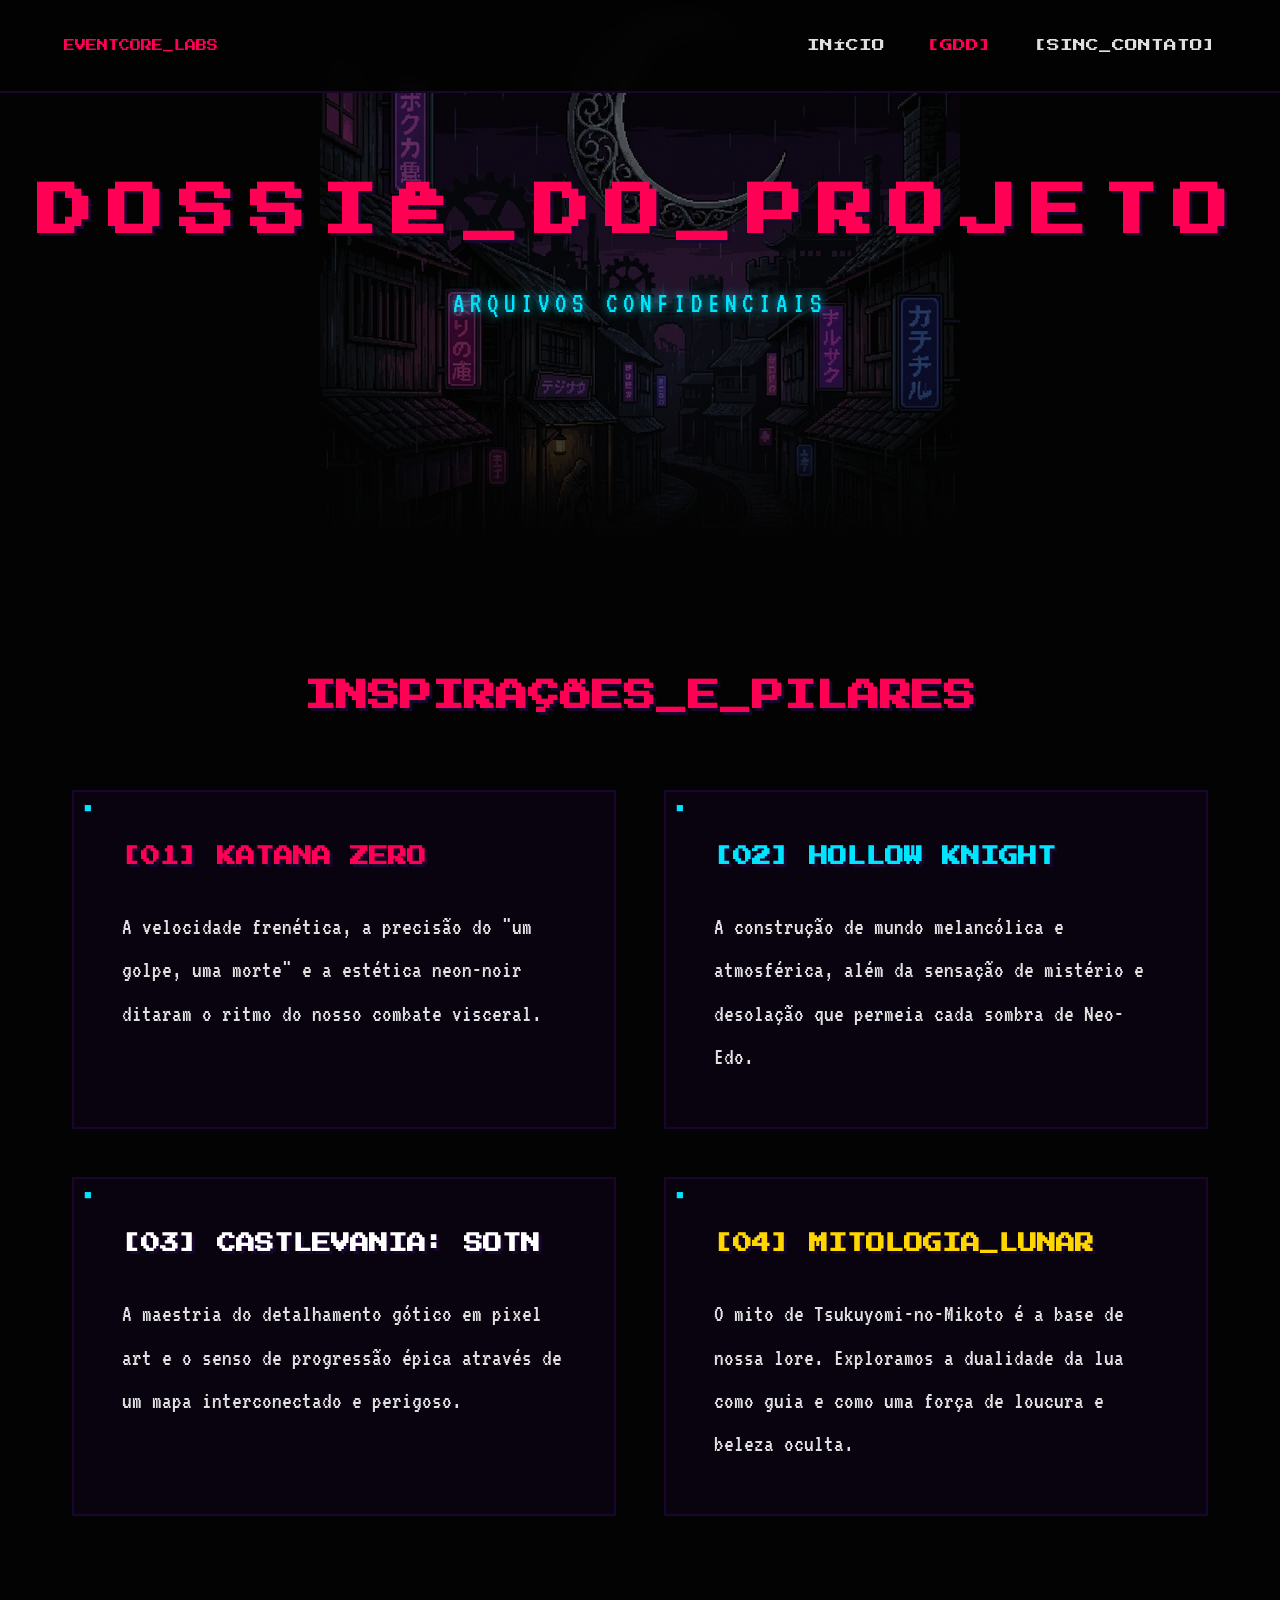
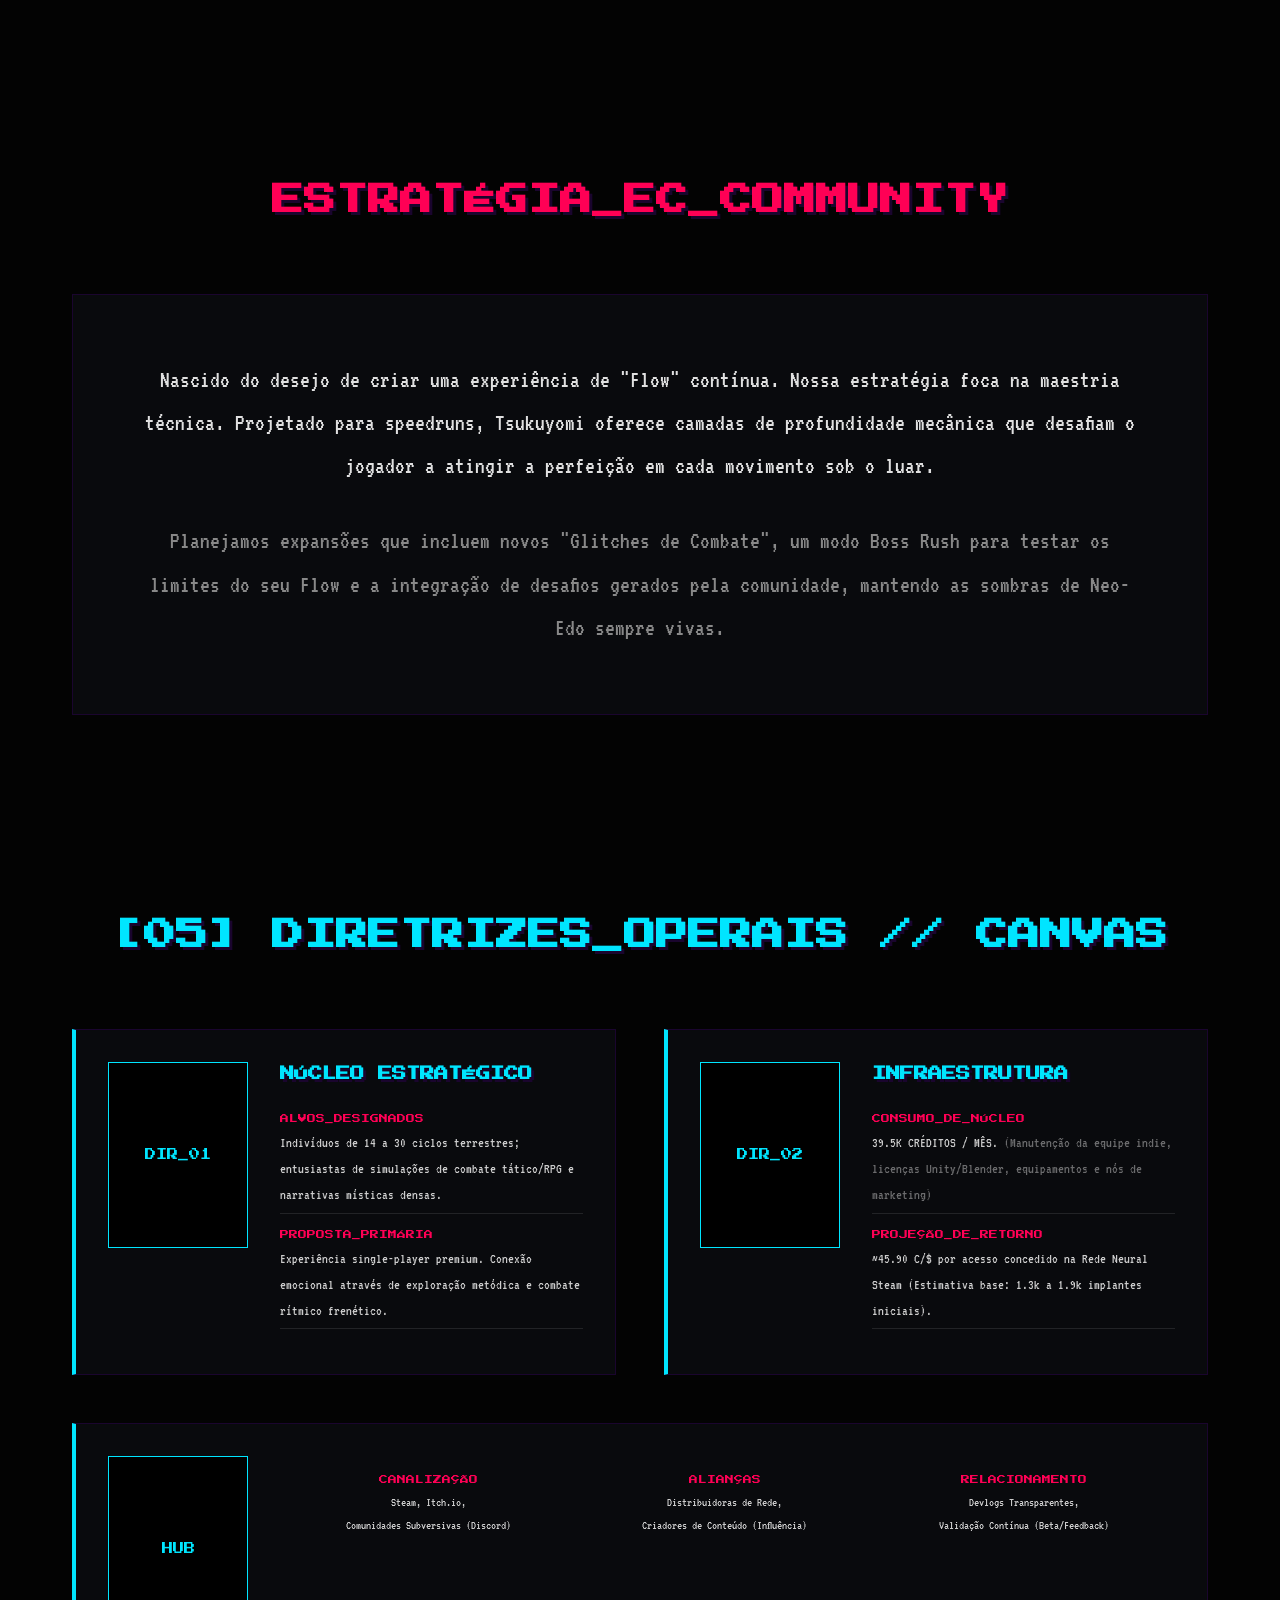
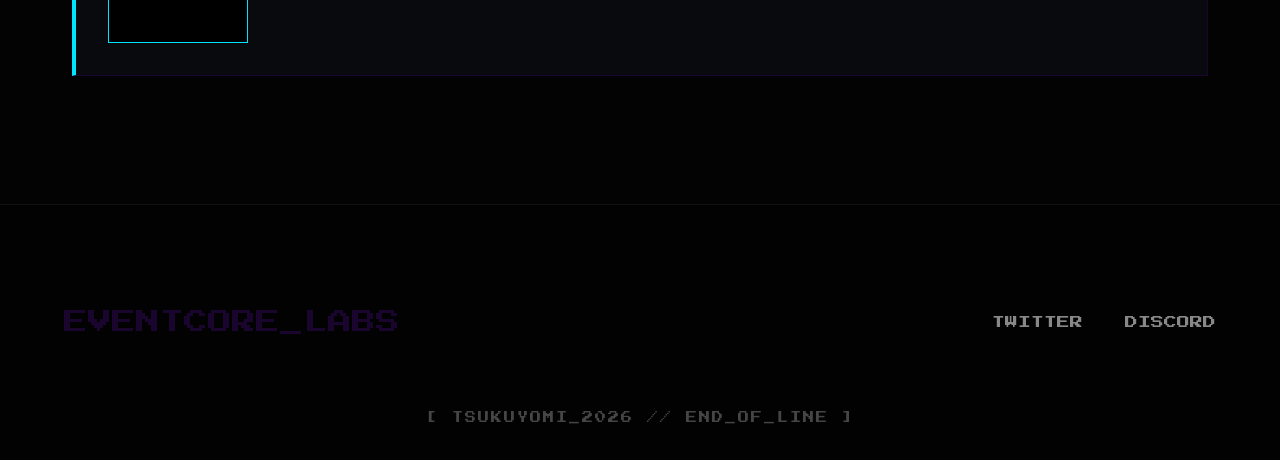
<file: TSUKUYOMI-N/about.html>
<!DOCTYPE html>
<html lang="pt-br">

<head>
    <meta charset="UTF-8">
    <meta name="viewport" content="width=device-width, initial-scale=1.0">
    <title>SOBRE // TSUKUYOMI</title>
    <link rel="stylesheet" href="style.css">
</head>

<body class="fade-in">

    <nav class="main-nav">
        <div class="logo-small"
            style="font-family: var(--font-heading); font-size: 0.7rem; color: var(--neon-magenta);">EVENTCORE_LABS
        </div>
        <div class="nav-links">
            <a href="index.html">INÍCIO</a>
            <a href="gdd.html" class="nav-external">[GDD]</a>
            <a href="contact.html">[SINC_CONTATO]</a>
        </div>
    </nav>

    <header class="hero-full"
        style="height: 60vh; background: linear-gradient(to bottom, rgba(3, 3, 3, 0.6) 70%, var(--bg-black)), url('hero_bg_pixel.png') no-repeat bottom;">
        <div style="text-align: center;" class="window-entry">
            <h1 style="font-size: 3.5rem; letter-spacing: 15px;">DOSSIÊ_DO_PROJETO</h1>
            <p class="subtitle" style="margin-top: 1rem;">ARQUIVOS CONFIDENCIAIS</p>
        </div>
    </header>

    <section class="container">
        <h2 style="text-align: center; margin-bottom: 4rem; font-size: 2rem;">INSPIRAÇÕES_E_PILARES</h2>
        <div class="grid-cards">
            <div class="pixel-card window-entry">
                <h3 style="color: var(--neon-magenta);">[01] KATANA ZERO</h3>
                <p>A velocidade frenética, a precisão do "um golpe, uma morte" e a estética neon-noir ditaram o ritmo do
                    nosso combate visceral.</p>
            </div>
            <div class="pixel-card window-entry">
                <h3 style="color: var(--neon-cyan);">[02] HOLLOW KNIGHT</h3>
                <p>A construção de mundo melancólica e atmosférica, além da sensação de mistério e desolação que permeia
                    cada sombra de Neo-Edo.</p>
            </div>
            <div class="pixel-card window-entry">
                <h3 style="color: #fff;">[03] CASTLEVANIA: SOTN</h3>
                <p>A maestria do detalhamento gótico em pixel art e o senso de progressão épica através de um mapa
                    interconectado e perigoso.</p>
            </div>
            <div class="pixel-card window-entry">
                <h3 style="color: #ffd700;">[04] MITOLOGIA_LUNAR</h3>
                <p>O mito de Tsukuyomi-no-Mikoto é a base de nossa lore. Exploramos a dualidade da lua como guia e como
                    uma força de loucura e beleza oculta.</p>
            </div>
        </div>
    </section>

    <section class="container">
        <h2 style="text-align: center; margin-bottom: 4rem; font-size: 2rem;">ESTRATÉGIA_EC_COMMUNITY</h2>
        <div class="window-entry"
            style="background: var(--bg-panel); border: 1px solid var(--deep-purple); padding: 4rem; text-align: center;">
            <p>Nascido do desejo de criar uma experiência de "Flow" contínua. Nossa estratégia foca na maestria técnica.
                Projetado para speedruns, Tsukuyomi oferece camadas de profundidade mecânica que desafiam o jogador a
                atingir a perfeição em cada movimento sob o luar.</p>
            <p style="margin-top: 2rem; color: var(--text-muted);">Planejamos expansões que incluem novos "Glitches de
                Combate", um modo Boss Rush para testar os limites do seu Flow e a integração de desafios gerados pela
                comunidade, mantendo as sombras de Neo-Edo sempre vivas.</p>
        </div>
    </section>

    <!-- Canvas Information Injection (Immersive) -->
    <section class="container" style="padding-top: 4rem; padding-bottom: 8rem;">
        <h2 style="text-align: center; margin-bottom: 4rem; font-size: 2rem; color: var(--neon-cyan);">[05]
            DIRETRIZES_OPERAIS // CANVAS</h2>

        <div class="creator-block-grid">
            <div class="creator-block window-entry" style="border-left-color: var(--neon-cyan);">
                <div class="photo-placeholder" style="color: var(--neon-cyan); border-color: var(--neon-cyan);">DIR_01
                </div>
                <div class="creator-info">
                    <h3 style="color: var(--neon-cyan);">NÚCLEO ESTRATÉGICO</h3>
                    <div class="info-field">
                        <span class="info-label" style="color: var(--neon-magenta);">ALVOS_DESIGNADOS</span>
                        <p class="info-value" style="font-size: 0.9rem;">Indivíduos de 14 a 30 ciclos terrestres;
                            entusiastas de simulações de combate tático/RPG e narrativas místicas densas.</p>
                    </div>
                    <div class="info-field">
                        <span class="info-label" style="color: var(--neon-magenta);">PROPOSTA_PRIMÁRIA</span>
                        <p class="info-value" style="font-size: 0.9rem;">Experiência single-player premium. Conexão
                            emocional através de exploração metódica e combate rítmico frenético.</p>
                    </div>
                </div>
            </div>

            <div class="creator-block window-entry" style="border-left-color: var(--neon-cyan);">
                <div class="photo-placeholder" style="color: var(--neon-cyan); border-color: var(--neon-cyan);">DIR_02
                </div>
                <div class="creator-info">
                    <h3 style="color: var(--neon-cyan);">INFRAESTRUTURA</h3>
                    <div class="info-field">
                        <span class="info-label" style="color: var(--neon-magenta);">CONSUMO_DE_NÚCLEO</span>
                        <p class="info-value" style="font-size: 0.9rem;">39.5K CRÉDITOS / MÊS. <span
                                style="opacity:0.5;">(Manutenção da equipe indie, licenças Unity/Blender, equipamentos e
                                nós de marketing)</span></p>
                    </div>
                    <div class="info-field">
                        <span class="info-label" style="color: var(--neon-magenta);">PROJEÇÃO_DE_RETORNO</span>
                        <p class="info-value" style="font-size: 0.9rem;">~45.90 C/$ por acesso concedido na Rede Neural
                            Steam (Estimativa base: 1.3k a 1.9k implantes iniciais).</p>
                    </div>
                </div>
            </div>

            <div class="creator-block window-entry" style="border-left-color: var(--neon-cyan); grid-column: 1 / -1;">
                <div class="photo-placeholder"
                    style="color: var(--neon-cyan); border-color: var(--neon-cyan); width: 100%;">HUB</div>
                <div class="creator-info" style="display: flex; justify-content: space-around; flex-wrap: wrap;">
                    <div class="info-field" style="border: none; margin: 0; padding: 1rem;">
                        <span class="info-label"
                            style="color: var(--neon-magenta); text-align: center;">CANALIZAÇÃO</span>
                        <p class="info-value" style="font-size: 0.8rem; text-align: center;">Steam,
                            Itch.io,<br>Comunidades Subversivas (Discord)</p>
                    </div>
                    <div class="info-field" style="border: none; margin: 0; padding: 1rem;">
                        <span class="info-label" style="color: var(--neon-magenta); text-align: center;">ALIANÇAS</span>
                        <p class="info-value" style="font-size: 0.8rem; text-align: center;">Distribuidoras de
                            Rede,<br>Criadores de Conteúdo (Influência)</p>
                    </div>
                    <div class="info-field" style="border: none; margin: 0; padding: 1rem;">
                        <span class="info-label"
                            style="color: var(--neon-magenta); text-align: center;">RELACIONAMENTO</span>
                        <p class="info-value" style="font-size: 0.8rem; text-align: center;">Devlogs Transparentes,
                            <br>Validação Contínua (Beta/Feedback)</p>
                    </div>
                </div>
            </div>
        </div>
    </section>

    <footer class="cyber-footer">
        <div class="footer-grid">
            <div class="footer-logo">EVENTCORE_LABS</div>
            <div class="footer-links">
                <a href="#">TWITTER</a>
                <a href="#">DISCORD</a>
            </div>
        </div>
        <div class="footer-bottom">
            [ TSUKUYOMI_2026 // END_OF_LINE ]
        </div>
    </footer>

    <script src="script.js"></script>
</body>

</html>
</file>
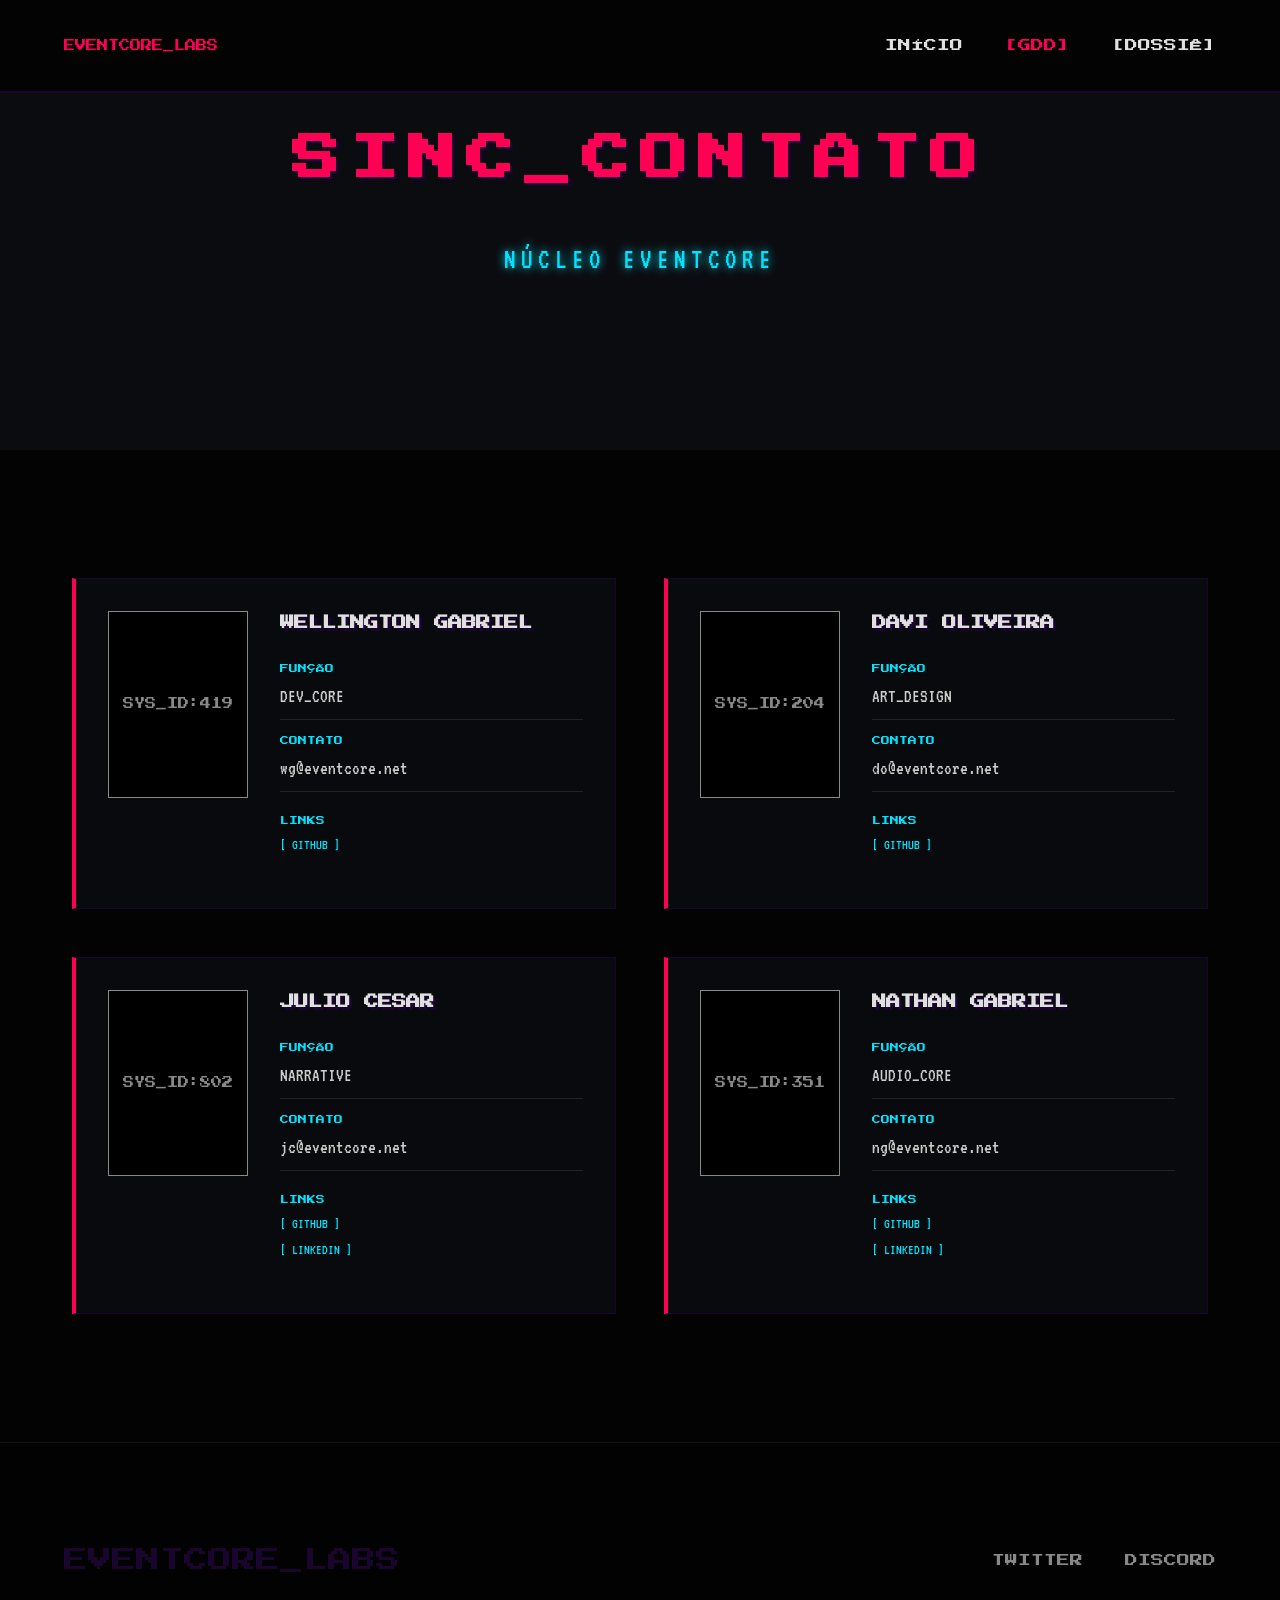
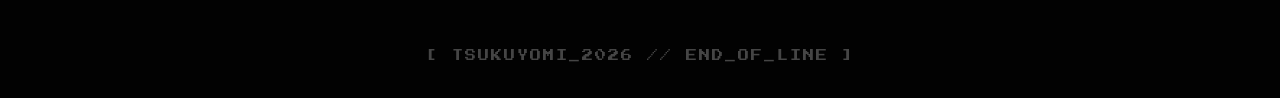
<file: TSUKUYOMI-N/contact.html>
<!DOCTYPE html>
<html lang="pt-br">

<head>
    <meta charset="UTF-8">
    <meta name="viewport" content="width=device-width, initial-scale=1.0">
    <title>CONTATO // EVENTCORE</title>
    <link rel="stylesheet" href="style.css">
</head>

<body class="fade-in">

    <nav class="main-nav">
        <div class="logo-small"
            style="font-family: var(--font-heading); font-size: 0.7rem; color: var(--neon-magenta);">EVENTCORE_LABS
        </div>
        <div class="nav-links">
            <a href="index.html">INÍCIO</a>
            <a href="gdd.html" class="nav-external">[GDD]</a>
            <a href="about.html">[DOSSIÊ]</a>
        </div>
    </nav>

    <header class="hero-full" style="height: 50vh; background: #0b0c10;">
        <div style="text-align: center;" class="window-entry">
            <h1 style="font-size: 3rem; letter-spacing: 10px;">SINC_CONTATO</h1>
            <p class="subtitle" style="margin-top:2rem;">NÚCLEO EVENTCORE</p>
        </div>
    </header>

    <section class="container">
        <div class="creator-block-grid">
            <div class="creator-block window-entry">
                <div class="photo-placeholder">SYS_ID:419</div>
                <div class="creator-info">
                    <h3>WELLINGTON GABRIEL</h3>
                    <div class="info-field">
                        <span class="info-label">FUNÇÃO</span>
                        <p class="info-value">DEV_CORE</p>
                    </div>
                    <div class="info-field">
                        <span class="info-label">CONTATO</span>
                        <p class="info-value">wg@eventcore.net</p>
                    </div>
                    <div class="info-field" style="border:none; padding-top:0.5rem;">
                        <span class="info-label">LINKS</span>
                        <p class="info-value" style="font-size: 0.9rem;">
                            <a href="https://github.com/Verzach-w" target="_blank"
                                style="color: var(--neon-cyan); text-decoration: none;">[ GITHUB ]</a>
                        </p>
                    </div>
                </div>
            </div>

            <div class="creator-block window-entry">
                <div class="photo-placeholder">SYS_ID:204</div>
                <div class="creator-info">
                    <h3>DAVI OLIVEIRA</h3>
                    <div class="info-field">
                        <span class="info-label">FUNÇÃO</span>
                        <p class="info-value">ART_DESIGN</p>
                    </div>
                    <div class="info-field">
                        <span class="info-label">CONTATO</span>
                        <p class="info-value">do@eventcore.net</p>
                    </div>
                    <div class="info-field" style="border:none; padding-top:0.5rem;">
                        <span class="info-label">LINKS</span>
                        <p class="info-value" style="font-size: 0.9rem;">
                            <a href="https://github.com/SANUMACHI0" target="_blank"
                                style="color: var(--neon-cyan); text-decoration: none;">[ GITHUB ]</a>
                        </p>
                    </div>
                </div>
            </div>

            <div class="creator-block window-entry">
                <div class="photo-placeholder">SYS_ID:802</div>
                <div class="creator-info">
                    <h3>JULIO CESAR</h3>
                    <div class="info-field">
                        <span class="info-label">FUNÇÃO</span>
                        <p class="info-value">NARRATIVE</p>
                    </div>
                    <div class="info-field">
                        <span class="info-label">CONTATO</span>
                        <p class="info-value">jc@eventcore.net</p>
                    </div>
                    <div class="info-field" style="border:none; padding-top:0.5rem;">
                        <span class="info-label">LINKS</span>
                        <p class="info-value" style="font-size: 0.9rem;">
                            <a href="https://github.com/JulioAndrade07-art" target="_blank"
                                style="color: var(--neon-cyan); text-decoration: none;">[ GITHUB ]</a><br>
                            <a href="https://www.linkedin.com/in/julio-cesar-andrade-802950206/" target="_blank"
                                style="color: var(--neon-cyan); text-decoration: none;">[ LINKEDIN ]</a>
                        </p>
                    </div>
                </div>
            </div>

            <div class="creator-block window-entry">
                <div class="photo-placeholder">SYS_ID:351</div>
                <div class="creator-info">
                    <h3>NATHAN GABRIEL</h3>
                    <div class="info-field">
                        <span class="info-label">FUNÇÃO</span>
                        <p class="info-value">AUDIO_CORE</p>
                    </div>
                    <div class="info-field">
                        <span class="info-label">CONTATO</span>
                        <p class="info-value">ng@eventcore.net</p>
                    </div>
                    <div class="info-field" style="border:none; padding-top:0.5rem;">
                        <span class="info-label">LINKS</span>
                        <p class="info-value" style="font-size: 0.9rem;">
                            <a href="https://github.com/Nathangch" target="_blank"
                                style="color: var(--neon-cyan); text-decoration: none;">[ GITHUB ]</a><br>
                            <a href="https://www.linkedin.com/in/nathan-hortiz-b34475266" target="_blank"
                                style="color: var(--neon-cyan); text-decoration: none;">[ LINKEDIN ]</a>
                        </p>
                    </div>
                </div>
            </div>
        </div>
    </section>

    <footer class="cyber-footer">
        <div class="footer-grid">
            <div class="footer-logo">EVENTCORE_LABS</div>
            <div class="footer-links">
                <a href="#">TWITTER</a>
                <a href="#">DISCORD</a>
            </div>
        </div>
        <div class="footer-bottom">
            [ TSUKUYOMI_2026 // END_OF_LINE ]
        </div>
    </footer>

    <script src="script.js"></script>
</body>

</html>
</file>
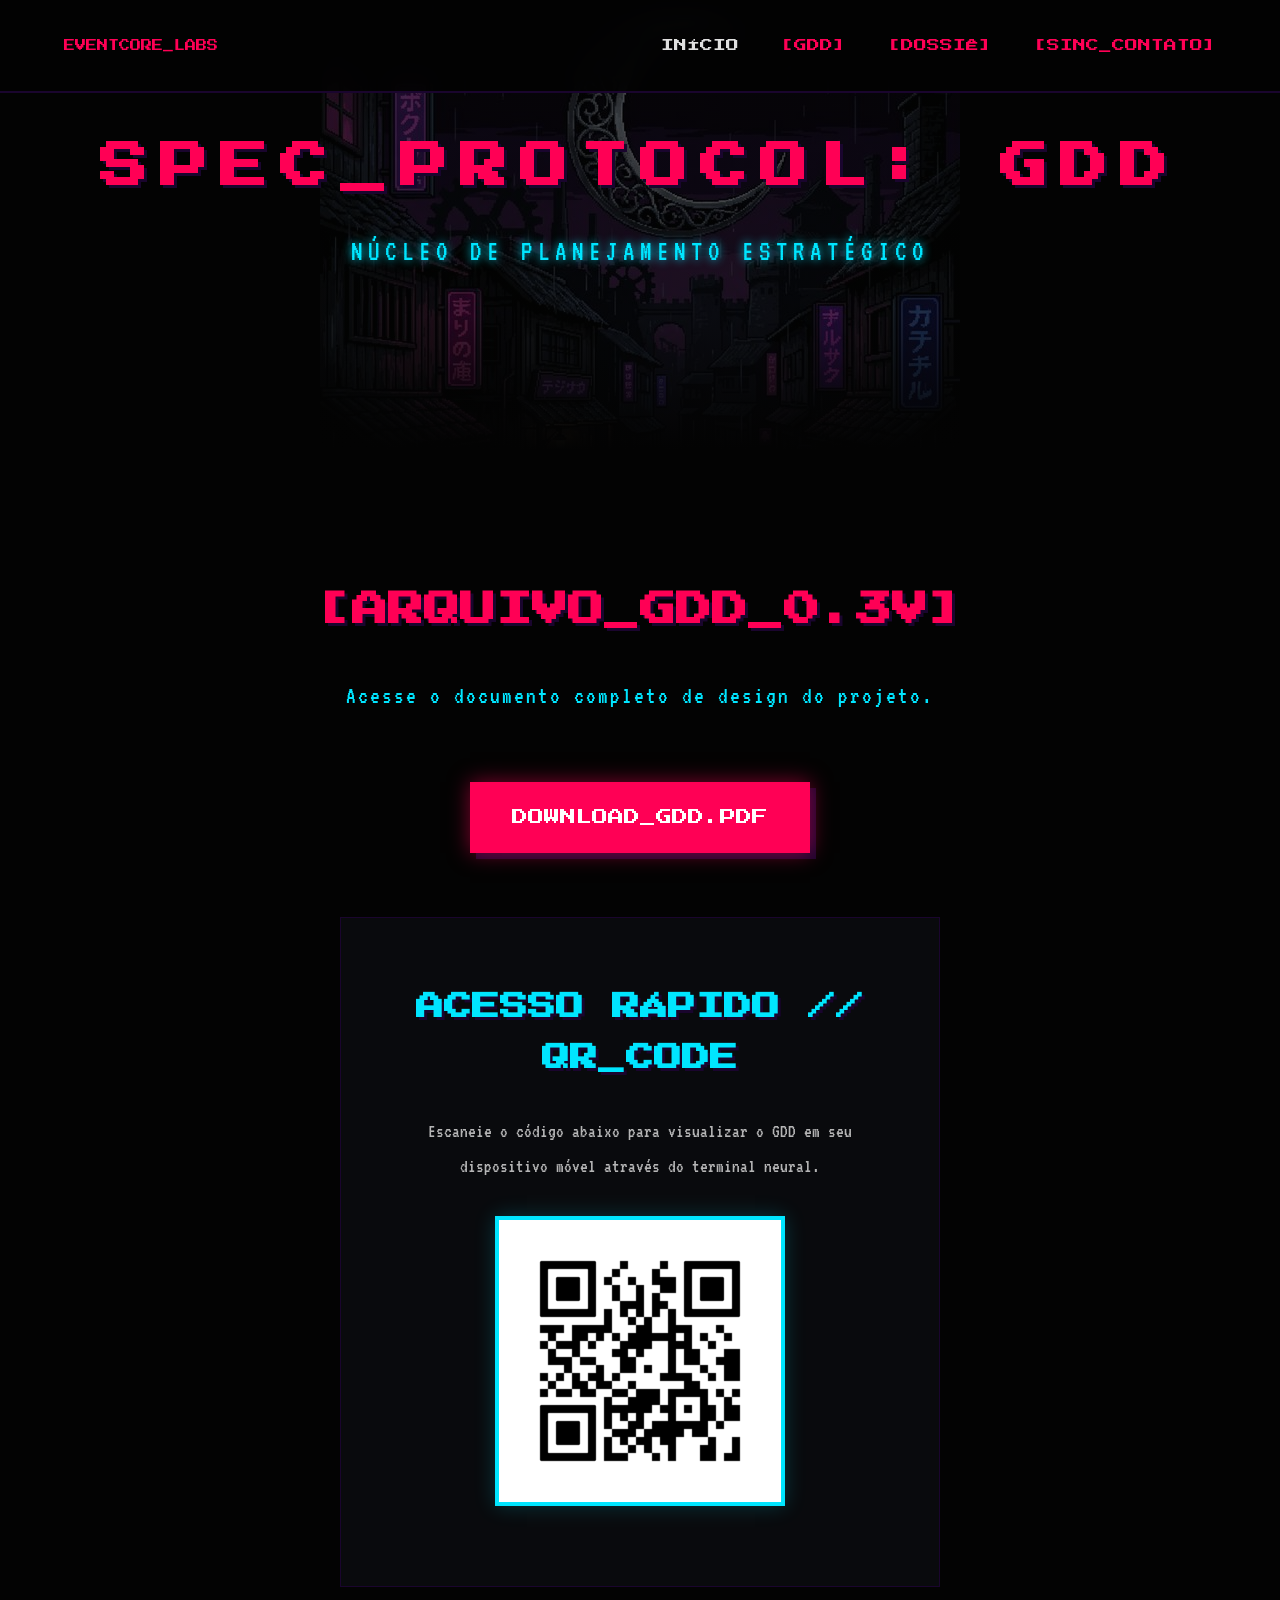
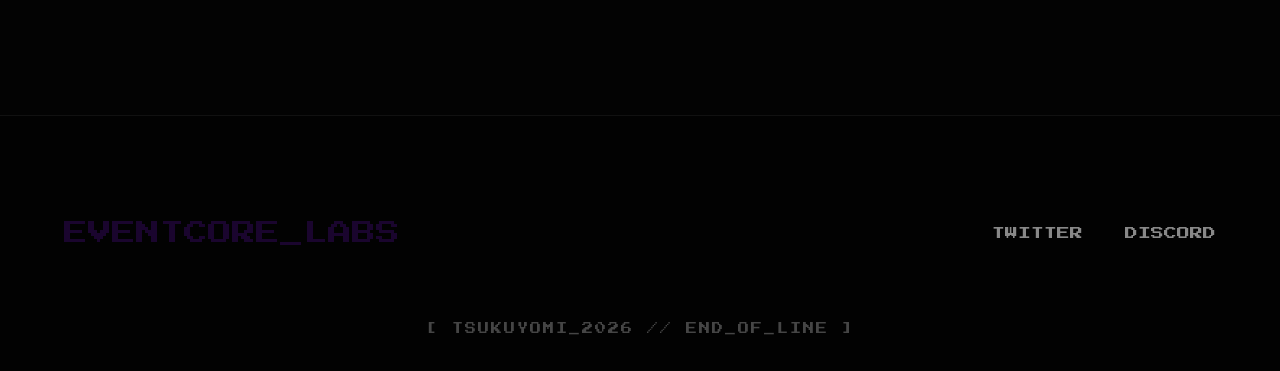
<file: TSUKUYOMI-N/gdd.html>
<!DOCTYPE html>
<html lang="pt-br">

<head>
    <meta charset="UTF-8">
    <meta name="viewport" content="width=device-width, initial-scale=1.0">
    <title>GDD // TSUKUYOMI</title>
    <link rel="stylesheet" href="style.css">
</head>

<body class="fade-in">

    <nav class="main-nav">
        <div class="logo-small"
            style="font-family: var(--font-heading); font-size: 0.7rem; color: var(--neon-magenta);">EVENTCORE_LABS
        </div>
        <div class="nav-links">
            <a href="index.html">INÍCIO</a>
            <a href="gdd.html" class="nav-external">[GDD]</a>
            <a href="about.html" class="nav-external">[DOSSIÊ]</a>
            <a href="contact.html" class="nav-external">[SINC_CONTATO]</a>
        </div>
    </nav>

    <header class="hero-full"
        style="height: 50vh; background: linear-gradient(to bottom, rgba(3, 3, 3, 0.7) 70%, var(--bg-black)), url('hero_bg_pixel.png') no-repeat center;">
        <div style="text-align: center;" class="window-entry">
            <h1 style="font-size: 3rem; letter-spacing: 12px;">SPEC_PROTOCOL: GDD</h1>
            <p class="subtitle" style="margin-top: 1rem;">NÚCLEO DE PLANEJAMENTO ESTRATÉGICO</p>
        </div>
    </header>

    <section class="container" style="text-align: center;">
        <div class="window-entry" style="margin-bottom: 4rem;">
            <h2 style="margin-bottom: 2rem;">[ARQUIVO_GDD_0.3V]</h2>
            <p class="section-desc">Acesse o documento completo de design do projeto.</p>
            <div style="margin-bottom: 4rem;">
                <a href="gdd 0.3v (1).pdf" download class="pixel-btn cta-glow">DOWNLOAD_GDD.PDF</a>
            </div>
        </div>

        <div class="window-entry" style="background: var(--bg-panel); border: 1px solid var(--deep-purple); padding: 4rem; display: inline-block; max-width: 600px;">
            <h3 style="color: var(--neon-cyan); margin-bottom: 2rem;">ACESSO RÁPIDO // QR_CODE</h3>
            <p style="margin-bottom: 2rem; font-size: 1.2rem; opacity: 0.8;">Escaneie o código abaixo para visualizar o GDD em seu dispositivo móvel através do terminal neural.</p>
            <div style="background: #fff; padding: 1rem; display: inline-block; border: 4px solid var(--neon-cyan); box-shadow: 0 0 20px rgba(0, 229, 255, 0.2);">
                <img src="qrcode.png" alt="QR Code GDD" style="display: block; width: 250px; height: 250px; image-rendering: auto;">
            </div>
        </div>
    </section>

    <footer class="cyber-footer">
        <div class="footer-grid">
            <div class="footer-logo">EVENTCORE_LABS</div>
            <div class="footer-links">
                <a href="#">TWITTER</a>
                <a href="#">DISCORD</a>
            </div>
        </div>
        <div class="footer-bottom">
            [ TSUKUYOMI_2026 // END_OF_LINE ]
        </div>
    </footer>

    <script src="script.js"></script>
</body>

</html>
</file>
<file: style.css>
@import url('https://fonts.googleapis.com/css2?family=Press+Start+2P&family=VT323&display=swap');

:root {
    --bg-black: #030303;
    --bg-obsidian: #0b0c10;
    --bg-panel: rgba(11, 12, 16, 0.85);

    --neon-magenta: #ff0055;
    --neon-cyan: #00e5ff;
    --deep-purple: #1a052e;
    --blood-red: #ff2a2a;
    --text-white: #e0e0e0;
    --text-muted: #888888;

    --section-padding: 8rem;
    --grid-gap: 2rem;

    --font-heading: 'Press Start 2P', cursive;
    --font-body: 'VT323', monospace;
}

* {
    margin: 0;
    padding: 0;
    box-sizing: border-box;
    image-rendering: pixelated;
    /* Keeps the pixel aesthetic */
}

body {
    background-color: var(--bg-black);
    color: var(--text-white);
    font-family: var(--font-body);
    font-size: 1.5rem;
    overflow-x: hidden;
    line-height: 1.8;
    position: relative;
    width: 100%;
    min-height: 100vh;
}

/* CRT Overlay completely removed by user request */

/* Custom Scrollbar */
::-webkit-scrollbar {
    width: 10px;
}

::-webkit-scrollbar-track {
    background: var(--bg-black);
}

::-webkit-scrollbar-thumb {
    background: var(--deep-purple);
    border: 1px solid var(--neon-magenta);
}

::-webkit-scrollbar-thumb:hover {
    background: var(--neon-magenta);
}

/* Page Transition Animation */
.fade-in {
    animation: fadeIn 0.8s ease-out;
}

@keyframes fadeIn {
    from {
        opacity: 0;
        transform: translateY(10px);
    }

    to {
        opacity: 1;
        transform: translateY(0);
    }
}

/* Window Style Entry Animation */
.window-entry {
    opacity: 0;
    transform: scale(0.95) translateY(40px);
    transition: all 0.8s cubic-bezier(0.16, 1, 0.3, 1);
    filter: blur(5px);
}

.window-entry.reveal {
    opacity: 1;
    transform: scale(1) translateY(0);
    filter: blur(0);
}

/* Navbar */
.main-nav {
    position: fixed;
    top: 0;
    left: 0;
    right: 0;
    padding: 1.5rem 4rem;
    display: flex;
    justify-content: space-between;
    align-items: center;
    z-index: 10000;
    background: transparent; /* Initially transparent */
    backdrop-filter: blur(0px);
    border-bottom: 2px solid transparent;
    transition: all 0.4s cubic-bezier(0.4, 0, 0.2, 1);
}

.main-nav.scrolled {
    background: rgba(3, 3, 3, 0.85);
    backdrop-filter: blur(15px);
    border-bottom: 2px solid var(--deep-purple);
    padding: 1rem 4rem;
}

.menu-toggle {
    display: none;
}

.hamburger {
    display: none;
    cursor: pointer;
    z-index: 10001;
}

.hamburger span {
    display: block;
    width: 25px;
    height: 2px;
    margin: 5px;
    background: var(--neon-magenta);
    transition: 0.3s;
}

.nav-links a {
    color: var(--text-white);
    text-decoration: none;
    font-family: var(--font-heading);
    font-size: 0.8rem;
    margin-left: 2rem;
    transition: 0.3s;
}

.nav-links a:hover {
    color: var(--neon-cyan);
    text-shadow: 0 0 10px var(--neon-cyan);
}

.nav-external {
    color: var(--neon-magenta) !important;
}

/* Standardized Container */
.container {
    max-width: 1200px;
    margin: 0 auto;
    padding: var(--section-padding) 2rem;
}

h1,
h2,
h3,
h4 {
    font-family: var(--font-heading);
    text-transform: uppercase;
    color: var(--neon-magenta);
    text-shadow: 3px 3px var(--deep-purple);
    word-wrap: break-word;
    overflow-wrap: break-word;
}

.section-desc {
    color: var(--neon-cyan);
    font-size: clamp(1rem, 4vw, 1.5rem);
    margin-top: 1rem;
    margin-bottom: 4rem;
    letter-spacing: 2px;
}

/* Hero Section */
.hero-full {
    height: 100vh;
    width: 100%;
    position: relative;
    display: flex;
    align-items: center;
    justify-content: center;
    background: linear-gradient(to bottom, rgba(3, 3, 3, 0.6) 70%, var(--bg-black)), url('hero_bg_pixel.png') no-repeat center;
    background-size: cover;
}

.split-hero {
    display: grid;
    grid-template-columns: 1fr;
    text-align: center;
}

.glitch-text {
    font-size: clamp(3rem, 8vw, 6rem);
    margin-bottom: 1rem;
    margin-top: 5rem;
    position: relative;
    color: #fff;
    text-shadow: 4px 4px var(--deep-purple);
}

.glitch-text::before,
.glitch-text::after {
    content: attr(data-text);
    position: absolute;
    top: 0;
    left: 0;
    width: 100%;
    height: 100%;
    opacity: 0.8;
}

.glitch-text::before {
    color: var(--neon-cyan);
    z-index: -1;
    transform: translate(-3px, 2px);
    animation: glitch-anim-1 2s infinite linear alternate-reverse;
}

.glitch-text::after {
    color: var(--neon-magenta);
    z-index: -2;
    transform: translate(3px, -2px);
    animation: glitch-anim-2 3s infinite linear alternate-reverse;
}

@keyframes glitch-anim-1 {
    0% {
        clip-path: inset(20% 0 80% 0);
    }

    20% {
        clip-path: inset(60% 0 10% 0);
    }

    40% {
        clip-path: inset(40% 0 50% 0);
    }

    60% {
        clip-path: inset(80% 0 5% 0);
    }

    80% {
        clip-path: inset(10% 0 70% 0);
    }

    100% {
        clip-path: inset(30% 0 20% 0);
    }
}

@keyframes glitch-anim-2 {
    0% {
        clip-path: inset(10% 0 60% 0);
    }

    20% {
        clip-path: inset(30% 0 20% 0);
    }

    40% {
        clip-path: inset(70% 0 10% 0);
    }

    60% {
        clip-path: inset(20% 0 50% 0);
    }

    80% {
        clip-path: inset(50% 0 30% 0);
    }

    100% {
        clip-path: inset(5% 0 80% 0);
    }
}

.subtitle {
    font-size: 1.8rem;
    color: var(--neon-cyan);
    margin-bottom: 3rem;
    letter-spacing: 5px;
    text-shadow: 0 0 10px var(--neon-cyan);
}

/* Custom Eventcore Logo (SVG styling) */
.eventcore-logo {
    width: 120px;
    height: 120px;
    fill: none;
    stroke: var(--neon-cyan);
    stroke-width: 2;
    filter: drop-shadow(0 0 10px var(--neon-cyan));
}

/* Buttons */
.pixel-btn {
    display: inline-block;
    padding: 1.2rem 2.5rem;
    background: var(--neon-magenta);
    color: #fff;
    font-family: var(--font-heading);
    font-size: 1rem;
    border: 2px solid var(--neon-magenta);
    cursor: pointer;
    text-decoration: none;
    box-shadow: 6px 6px 0 var(--deep-purple);
    transition: 0.2s;
    position: relative;
    z-index: 2000;
}

.pixel-btn:hover {
    background: var(--neon-cyan);
    border-color: var(--neon-cyan);
    color: #000;
    transform: translate(3px, 3px);
    box-shadow: 3px 3px 0 var(--neon-magenta);
}

.btn-outline {
    background: transparent;
    color: var(--neon-cyan);
    border: 2px solid var(--neon-cyan);
    box-shadow: 6px 6px 0 rgba(0, 229, 255, 0.2);
}

.btn-outline:hover {
    background: var(--neon-cyan);
    color: #000;
}

.cta-glow {
    box-shadow: 0 0 20px rgba(255, 0, 85, 0.5), 6px 6px 0 var(--deep-purple);
}

/* Grid Layouts - Index */
.lore-grid {
    display: grid;
    grid-template-columns: 1fr 1fr;
    gap: 4rem;
    align-items: center;
}

.lore-text p {
    margin-bottom: 2rem;
    font-size: 1.5rem;
    color: var(--text-white);
}

.placeholder-art {
    background: var(--bg-obsidian);
    border: 1px dashed var(--neon-magenta);
    font-family: var(--font-heading);
    font-size: 0.8rem;
    color: var(--neon-magenta);
    display: flex;
    align-items: center;
    justify-content: center;
    text-align: center;
    padding: 2rem;
}

.mechanics-grid {
    display: grid;
    grid-template-columns: repeat(3, 1fr);
    gap: 2rem;
}

.mechanic-card {
    background: var(--bg-panel);
    border: 1px solid var(--deep-purple);
    padding: 2rem;
    border-top: 4px solid var(--neon-cyan);
    transition: 0.3s;
}

.mechanic-card:hover {
    border-top-color: var(--neon-magenta);
    background: rgba(255, 0, 85, 0.05);
    transform: translateY(-10px);
}

.mechanic-card h3 {
    font-size: 1.1rem;
    color: var(--text-white);
    margin-bottom: 1rem;
    display: flex;
    align-items: center;
    gap: 10px;
}

.mechanic-card .icon {
    font-size: 1.5rem;
}

/* Boss Custom Layout */
.boss-showcase {
    display: grid;
    grid-template-columns: 1fr 1fr;
    background: linear-gradient(45deg, var(--bg-obsidian), #0f0505);
    border: 2px solid var(--blood-red);
    box-shadow: 0 0 30px rgba(255, 42, 42, 0.1);
}

.boss-info {
    padding: 4rem;
}

.boss-title {
    color: var(--blood-red);
    font-size: 2.5rem;
    margin-bottom: 0.5rem;
}

.boss-sin {
    display: block;
    font-family: var(--font-heading);
    font-size: 0.8rem;
    color: var(--text-muted);
    margin-bottom: 2rem;
    letter-spacing: 2px;
}

.boss-lore {
    font-style: italic;
    color: #ccc;
    border-left: 4px solid var(--blood-red);
    padding-left: 1rem;
    margin-bottom: 2rem;
}

.boss-stats {
    list-style: none;
}

.boss-stats li {
    margin-bottom: 0.5rem;
}

.boss-stats strong {
    color: var(--blood-red);
}

/* Presentation Cards (from old about.html) */
.grid-cards {
    display: grid;
    grid-template-columns: repeat(2, 1fr);
    gap: 3rem;
    margin-top: 4rem;
}

.pixel-card {
    background: rgba(26, 5, 46, 0.3);
    border: 2px solid var(--deep-purple);
    padding: 3rem;
    transition: 0.3s;
    position: relative;
}

.pixel-card h3 {
    font-size: 1.2rem;
    margin-bottom: 2rem;
    color: var(--neon-magenta);
}

.pixel-card:hover {
    border-color: var(--neon-cyan);
    transform: scale(1.02);
    box-shadow: inset 0 0 20px rgba(0, 229, 255, 0.1);
}

.pixel-card::before {
    content: "■";
    position: absolute;
    top: 5px;
    left: 10px;
    font-size: 0.8rem;
    color: var(--neon-cyan);
}

/* Creator Blocks (Contact) */
.creator-block-grid {
    display: grid;
    grid-template-columns: repeat(auto-fit, minmax(400px, 1fr));
    gap: 3rem;
}

.creator-block {
    display: grid;
    grid-template-columns: 140px 1fr;
    gap: 2rem;
    background: var(--bg-panel);
    border: 1px solid var(--deep-purple);
    border-left: 4px solid var(--neon-magenta);
    padding: 2rem;
    transition: 0.3s;
}

.creator-block:hover {
    border-color: var(--neon-cyan);
    background: rgba(0, 229, 255, 0.05);
}

.photo-placeholder {
    aspect-ratio: 3/4;
    background: #000;
    border: 1px solid var(--text-muted);
    display: flex;
    align-items: center;
    justify-content: center;
    font-size: 0.7rem;
    color: var(--text-muted);
    font-family: var(--font-heading);
}

.creator-info h3 {
    font-size: 0.9rem;
    color: var(--text-white);
    margin-bottom: 1.5rem;
}

.info-field {
    margin-bottom: 0.8rem;
    border-bottom: 1px solid rgba(255, 255, 255, 0.1);
    padding-bottom: 0.3rem;
}

.info-label {
    font-family: var(--font-heading);
    font-size: 0.55rem;
    color: var(--neon-cyan);
    display: block;
    margin-bottom: 0.2rem;
}

.info-value {
    font-size: 1.2rem;
    color: #ccc;
}

/* Footer */
.cyber-footer {
    padding: 6rem 4rem 2rem 4rem;
    background: #020202;
    border-top: 1px solid #111;
}

.footer-grid {
    display: flex;
    justify-content: space-between;
    align-items: center;
    margin-bottom: 4rem;
}

.footer-logo {
    font-family: var(--font-heading);
    font-size: 1.5rem;
    color: var(--deep-purple);
}

.footer-links a {
    color: var(--text-muted);
    font-family: var(--font-heading);
    font-size: 0.8rem;
    text-decoration: none;
    margin-left: 2rem;
    transition: 0.3s;
}

.footer-links a:hover {
    color: var(--neon-magenta);
}

.footer-bottom {
    text-align: center;
    font-family: var(--font-heading);
    font-size: 0.7rem;
    color: var(--text-muted);
    opacity: 0.5;
    letter-spacing: 2px;
}

/* Responsive */
@media (max-width: 1100px) {
    .container { padding: 6rem 2rem; }
    .lore-grid { gap: 2rem; }
}

@media (max-width: 900px) {
    :root {
        --section-padding: 4rem;
    }

    body { font-size: 1.2rem; }

    .main-nav {
        background: none !important;
        border: none !important;
        backdrop-filter: none !important;
        pointer-events: none; /* Let clicks pass through to the hero */
        padding: 0 !important;
    }

    .logo-small {
        display: none !important;
    }

    /* Floating 3-dot Button - ULTRA VISIBLE */
    .hamburger {
        display: flex !important;
        pointer-events: auto;
        flex-direction: column;
        justify-content: center;
        align-items: center;
        gap: 6px;
        position: fixed;
        top: 25px;
        right: 25px;
        width: 50px;
        height: 50px;
        background: rgba(255, 0, 85, 0.3); /* More opaque */
        backdrop-filter: blur(10px);
        border: 2px solid var(--neon-magenta); /* Thicker border */
        border-radius: 50%;
        z-index: 1000000; /* Max priority */
        cursor: pointer;
        box-shadow: 0 0 20px rgba(255, 0, 85, 0.5), inset 0 0 10px rgba(255, 0, 85, 0.3);
        opacity: 1 !important;
        visibility: visible !important;
    }

    .hamburger span {
        width: 6px; /* Bigger dots */
        height: 6px;
        border-radius: 50%;
        background: var(--text-white); /* White dots for contrast */
        margin: 0;
        transition: 0.3s;
        box-shadow: 0 0 5px var(--neon-magenta);
    }

    .nav-links {
        pointer-events: auto; /* Re-enable clicks for the menu overlay */
        position: fixed;
        top: 0;
        right: -100%;
        width: 100%;
        height: 100vh;
        background: rgba(3, 3, 3, 0.98);
        backdrop-filter: blur(20px);
        display: flex;
        flex-direction: column;
        justify-content: center;
        align-items: center;
        transition: 0.5s cubic-bezier(0.16, 1, 0.3, 1);
        z-index: 9999;
    }

    .menu-toggle:checked ~ .nav-links {
        right: 0;
    }

    /* Animation for 3 dots to X */
    .menu-toggle:checked ~ .hamburger span:nth-child(1) {
        transform: scale(3) rotate(45deg);
        width: 12px;
        height: 2px;
        border-radius: 0;
    }

    .menu-toggle:checked ~ .hamburger span:nth-child(2) {
        opacity: 0;
    }

    .menu-toggle:checked ~ .hamburger span:nth-child(3) {
        transform: scale(3) rotate(-45deg) translate(0px, -1px);
        width: 12px;
        height: 2px;
        border-radius: 0;
    }

    .nav-links a {
        margin: 1.5rem 0;
        font-size: 1.2rem;
        width: 100%;
        text-align: center;
    }

    .hero-full {
        height: auto;
        min-height: 100vh;
        padding: 0 1rem;
        display: flex;
        flex-direction: column;
        justify-content: center;
    }

    .glitch-text {
        font-size: clamp(1.8rem, 10vw, 3rem);
        margin-top: 0; /* Centered by flex container */
    }

    .lore-grid,
    .mechanics-grid,
    .grid-cards,
    .creator-block-grid {
        grid-template-columns: 1fr;
    }

    .boss-showcase {
        grid-template-columns: 1fr;
    }

    .boss-art {
        border-left: none;
        border-top: 2px solid var(--blood-red);
        min-height: 250px;
        order: -1;
    }

    .boss-info {
        padding: 2rem 1.5rem;
    }

    .creator-block {
        grid-template-columns: 1fr;
        text-align: center;
        padding: 1.5rem;
    }

    .photo-placeholder {
        width: 100px;
        margin: 0 auto 1rem auto;
    }

    .footer-grid {
        flex-direction: column;
        gap: 2rem;
        text-align: center;
    }

    .footer-links a {
        margin: 0 0.5rem;
    }
}

@media (max-width: 600px) {
    :root {
        --section-padding: 3rem;
    }

    .glitch-text {
        font-size: clamp(1.4rem, 10vw, 2.5rem);
        letter-spacing: -2px;
        width: 100%;
        text-align: center;
        margin: 0;
    }

    .subtitle {
        font-size: 0.8rem;
        letter-spacing: 1px;
        margin-bottom: 2rem;
        max-width: 90%;
        margin-left: auto;
        margin-right: auto;
    }

    .pixel-btn {
        width: 100%;
        margin-left: 0 !important;
        margin-bottom: 1rem;
        text-align: center;
        padding: 1rem;
        font-size: 0.8rem;
    }

    .main-nav {
        padding: 0.8rem 1.5rem;
    }

    .nav-links a {
        font-size: 1.1rem;
        margin: 1rem 0;
        border: none;
        width: 100%;
    }

    .container {
        padding: var(--section-padding) 1.5rem;
    }

    /* GDD page adjustments */
    section.container div.window-entry {
        padding: 2rem 1rem !important;
    }

    img[alt="QR Code GDD"] {
        width: 100% !important;
        max-width: 180px;
        height: auto !important;
    }
}
</file>
<file: TSUKUYOMI-N/style.css>
@import url('https://fonts.googleapis.com/css2?family=Press+Start+2P&family=VT323&display=swap');

:root {
    --bg-black: #030303;
    --bg-obsidian: #0b0c10;
    --bg-panel: rgba(11, 12, 16, 0.85);

    --neon-magenta: #ff0055;
    --neon-cyan: #00e5ff;
    --deep-purple: #1a052e;
    --blood-red: #ff2a2a;
    --text-white: #e0e0e0;
    --text-muted: #888888;

    --section-padding: 8rem;
    --grid-gap: 2rem;

    --font-heading: 'Press Start 2P', cursive;
    --font-body: 'VT323', monospace;
}

* {
    margin: 0;
    padding: 0;
    box-sizing: border-box;
    image-rendering: pixelated;
    /* Keeps the pixel aesthetic */
}

body {
    background-color: var(--bg-black);
    color: var(--text-white);
    font-family: var(--font-body);
    font-size: 1.5rem;
    overflow-x: hidden;
    line-height: 1.8;
    position: relative;
    width: 100%;
    min-height: 100vh;
}

/* CRT Overlay completely removed by user request */

/* Custom Scrollbar */
::-webkit-scrollbar {
    width: 10px;
}

::-webkit-scrollbar-track {
    background: var(--bg-black);
}

::-webkit-scrollbar-thumb {
    background: var(--deep-purple);
    border: 1px solid var(--neon-magenta);
}

::-webkit-scrollbar-thumb:hover {
    background: var(--neon-magenta);
}

/* Page Transition Animation */
.fade-in {
    animation: fadeIn 0.8s ease-out;
}

@keyframes fadeIn {
    from {
        opacity: 0;
        transform: translateY(10px);
    }

    to {
        opacity: 1;
        transform: translateY(0);
    }
}

/* Window Style Entry Animation */
.window-entry {
    opacity: 0;
    transform: scale(0.95) translateY(40px);
    transition: all 0.8s cubic-bezier(0.16, 1, 0.3, 1);
    filter: blur(5px);
}

.window-entry.reveal {
    opacity: 1;
    transform: scale(1) translateY(0);
    filter: blur(0);
}

/* Navbar */
.main-nav {
    position: fixed;
    top: 0;
    left: 0;
    right: 0;
    padding: 1.5rem 4rem;
    display: flex;
    justify-content: space-between;
    align-items: center;
    z-index: 10000;
    background: rgba(3, 3, 3, 0.9);
    backdrop-filter: blur(10px);
    border-bottom: 2px solid var(--deep-purple);
}

.nav-links a {
    color: var(--text-white);
    text-decoration: none;
    font-family: var(--font-heading);
    font-size: 0.8rem;
    margin-left: 2rem;
    transition: 0.3s;
}

.nav-links a:hover {
    color: var(--neon-cyan);
    text-shadow: 0 0 10px var(--neon-cyan);
}

.nav-external {
    color: var(--neon-magenta) !important;
}

/* Standardized Container */
.container {
    max-width: 1200px;
    margin: 0 auto;
    padding: var(--section-padding) 2rem;
    overflow: hidden; /* Prevent horizontal scroll on small screens */
}

/* Headings */
h1,
h2,
h3,
h4 {
    font-family: var(--font-heading);
    text-transform: uppercase;
    color: var(--neon-magenta);
    text-shadow: 3px 3px var(--deep-purple);
    word-wrap: break-word;
}

.section-desc {
    color: var(--neon-cyan);
    font-size: 1.5rem;
    margin-top: 1rem;
    margin-bottom: 4rem;
    letter-spacing: 2px;
}

/* Hero Section */
.hero-full {
    height: 100vh;
    width: 100%;
    position: relative;
    display: flex;
    align-items: center;
    justify-content: center;
    background: linear-gradient(to bottom, rgba(3, 3, 3, 0.6) 70%, var(--bg-black)), url('hero_bg_pixel.png') no-repeat center;
    background-size: cover;
}

.split-hero {
    display: grid;
    grid-template-columns: 1fr;
    text-align: center;
}

.glitch-text {
    font-size: clamp(3rem, 8vw, 6rem);
    margin-bottom: 1rem;
    margin-top: 5rem;
    position: relative;
    color: #fff;
    text-shadow: 4px 4px var(--deep-purple);
}

.glitch-text::before,
.glitch-text::after {
    content: attr(data-text);
    position: absolute;
    top: 0;
    left: 0;
    width: 100%;
    height: 100%;
    opacity: 0.8;
}

.glitch-text::before {
    color: var(--neon-cyan);
    z-index: -1;
    transform: translate(-3px, 2px);
    animation: glitch-anim-1 2s infinite linear alternate-reverse;
}

.glitch-text::after {
    color: var(--neon-magenta);
    z-index: -2;
    transform: translate(3px, -2px);
    animation: glitch-anim-2 3s infinite linear alternate-reverse;
}

@keyframes glitch-anim-1 {
    0% {
        clip-path: inset(20% 0 80% 0);
    }

    20% {
        clip-path: inset(60% 0 10% 0);
    }

    40% {
        clip-path: inset(40% 0 50% 0);
    }

    60% {
        clip-path: inset(80% 0 5% 0);
    }

    80% {
        clip-path: inset(10% 0 70% 0);
    }

    100% {
        clip-path: inset(30% 0 20% 0);
    }
}

@keyframes glitch-anim-2 {
    0% {
        clip-path: inset(10% 0 60% 0);
    }

    20% {
        clip-path: inset(30% 0 20% 0);
    }

    40% {
        clip-path: inset(70% 0 10% 0);
    }

    60% {
        clip-path: inset(20% 0 50% 0);
    }

    80% {
        clip-path: inset(50% 0 30% 0);
    }

    100% {
        clip-path: inset(5% 0 80% 0);
    }
}

.subtitle {
    font-size: 1.8rem;
    color: var(--neon-cyan);
    margin-bottom: 3rem;
    letter-spacing: 5px;
    text-shadow: 0 0 10px var(--neon-cyan);
}

/* Custom Eventcore Logo (SVG styling) */
.eventcore-logo {
    width: 120px;
    height: 120px;
    fill: none;
    stroke: var(--neon-cyan);
    stroke-width: 2;
    filter: drop-shadow(0 0 10px var(--neon-cyan));
}

/* Buttons */
.pixel-btn {
    display: inline-block;
    padding: 1.2rem 2.5rem;
    background: var(--neon-magenta);
    color: #fff;
    font-family: var(--font-heading);
    font-size: 1rem;
    border: 2px solid var(--neon-magenta);
    cursor: pointer;
    text-decoration: none;
    box-shadow: 6px 6px 0 var(--deep-purple);
    transition: 0.2s;
    position: relative;
    z-index: 2000;
}

.pixel-btn:hover {
    background: var(--neon-cyan);
    border-color: var(--neon-cyan);
    color: #000;
    transform: translate(3px, 3px);
    box-shadow: 3px 3px 0 var(--neon-magenta);
}

.btn-outline {
    background: transparent;
    color: var(--neon-cyan);
    border: 2px solid var(--neon-cyan);
    box-shadow: 6px 6px 0 rgba(0, 229, 255, 0.2);
}

.btn-outline:hover {
    background: var(--neon-cyan);
    color: #000;
}

.cta-glow {
    box-shadow: 0 0 20px rgba(255, 0, 85, 0.5), 6px 6px 0 var(--deep-purple);
}

/* Grid Layouts - Index */
.lore-grid {
    display: grid;
    grid-template-columns: 1fr 1fr;
    gap: 4rem;
    align-items: center;
}

.lore-text p {
    margin-bottom: 2rem;
    font-size: 1.5rem;
    color: var(--text-white);
}

.placeholder-art {
    background: var(--bg-obsidian);
    border: 1px dashed var(--neon-magenta);
    font-family: var(--font-heading);
    font-size: 0.8rem;
    color: var(--neon-magenta);
    display: flex;
    align-items: center;
    justify-content: center;
    text-align: center;
    padding: 2rem;
}

.mechanics-grid {
    display: grid;
    grid-template-columns: repeat(3, 1fr);
    gap: 2rem;
}

.mechanic-card {
    background: var(--bg-panel);
    border: 1px solid var(--deep-purple);
    padding: 2rem;
    border-top: 4px solid var(--neon-cyan);
    transition: 0.3s;
}

.mechanic-card:hover {
    border-top-color: var(--neon-magenta);
    background: rgba(255, 0, 85, 0.05);
    transform: translateY(-10px);
}

.mechanic-card h3 {
    font-size: 1.1rem;
    color: var(--text-white);
    margin-bottom: 1rem;
    display: flex;
    align-items: center;
    gap: 10px;
}

.mechanic-card .icon {
    font-size: 1.5rem;
}

/* Boss Custom Layout */
.boss-showcase {
    display: grid;
    grid-template-columns: 1fr 1fr;
    background: linear-gradient(45deg, var(--bg-obsidian), #0f0505);
    border: 2px solid var(--blood-red);
    box-shadow: 0 0 30px rgba(255, 42, 42, 0.1);
}

.boss-info {
    padding: 4rem;
}

.boss-title {
    color: var(--blood-red);
    font-size: 2.5rem;
    margin-bottom: 0.5rem;
}

.boss-sin {
    display: block;
    font-family: var(--font-heading);
    font-size: 0.8rem;
    color: var(--text-muted);
    margin-bottom: 2rem;
    letter-spacing: 2px;
}

.boss-lore {
    font-style: italic;
    color: #ccc;
    border-left: 4px solid var(--blood-red);
    padding-left: 1rem;
    margin-bottom: 2rem;
}

.boss-stats {
    list-style: none;
}

.boss-stats li {
    margin-bottom: 0.5rem;
}

.boss-stats strong {
    color: var(--blood-red);
}

/* Presentation Cards (from old about.html) */
.grid-cards {
    display: grid;
    grid-template-columns: repeat(2, 1fr);
    gap: 3rem;
    margin-top: 4rem;
}

.pixel-card {
    background: rgba(26, 5, 46, 0.3);
    border: 2px solid var(--deep-purple);
    padding: 3rem;
    transition: 0.3s;
    position: relative;
}

.pixel-card h3 {
    font-size: 1.2rem;
    margin-bottom: 2rem;
    color: var(--neon-magenta);
}

.pixel-card:hover {
    border-color: var(--neon-cyan);
    transform: scale(1.02);
    box-shadow: inset 0 0 20px rgba(0, 229, 255, 0.1);
}

.pixel-card::before {
    content: "■";
    position: absolute;
    top: 5px;
    left: 10px;
    font-size: 0.8rem;
    color: var(--neon-cyan);
}

/* Creator Blocks (Contact) */
.creator-block-grid {
    display: grid;
    grid-template-columns: repeat(auto-fit, minmax(400px, 1fr));
    gap: 3rem;
}

.creator-block {
    display: grid;
    grid-template-columns: 140px 1fr;
    gap: 2rem;
    background: var(--bg-panel);
    border: 1px solid var(--deep-purple);
    border-left: 4px solid var(--neon-magenta);
    padding: 2rem;
    transition: 0.3s;
}

.creator-block:hover {
    border-color: var(--neon-cyan);
    background: rgba(0, 229, 255, 0.05);
}

.photo-placeholder {
    aspect-ratio: 3/4;
    background: #000;
    border: 1px solid var(--text-muted);
    display: flex;
    align-items: center;
    justify-content: center;
    font-size: 0.7rem;
    color: var(--text-muted);
    font-family: var(--font-heading);
}

.creator-info h3 {
    font-size: 0.9rem;
    color: var(--text-white);
    margin-bottom: 1.5rem;
}

.info-field {
    margin-bottom: 0.8rem;
    border-bottom: 1px solid rgba(255, 255, 255, 0.1);
    padding-bottom: 0.3rem;
}

.info-label {
    font-family: var(--font-heading);
    font-size: 0.55rem;
    color: var(--neon-cyan);
    display: block;
    margin-bottom: 0.2rem;
}

.info-value {
    font-size: 1.2rem;
    color: #ccc;
}

/* Footer */
.cyber-footer {
    padding: 6rem 4rem 2rem 4rem;
    background: #020202;
    border-top: 1px solid #111;
}

.footer-grid {
    display: flex;
    justify-content: space-between;
    align-items: center;
    margin-bottom: 4rem;
}

.footer-logo {
    font-family: var(--font-heading);
    font-size: 1.5rem;
    color: var(--deep-purple);
}

.footer-links a {
    color: var(--text-muted);
    font-family: var(--font-heading);
    font-size: 0.8rem;
    text-decoration: none;
    margin-left: 2rem;
    transition: 0.3s;
}

.footer-links a:hover {
    color: var(--neon-magenta);
}

.footer-bottom {
    text-align: center;
    font-family: var(--font-heading);
    font-size: 0.7rem;
    color: var(--text-muted);
    opacity: 0.5;
    letter-spacing: 2px;
}

/* Responsive */
@media (max-width: 1100px) {
    .container { padding: 6rem 2rem; }
    .lore-grid { gap: 2rem; }
}

@media (max-width: 900px) {
    :root {
        --section-padding: 4rem;
    }

    body { font-size: 1.2rem; }

    .main-nav {
        padding: 1rem 2rem;
        flex-direction: column;
        gap: 1rem;
        position: relative;
    }

    .nav-links {
        display: flex;
        flex-wrap: wrap;
        justify-content: center;
        gap: 0.5rem;
    }

    .nav-links a {
        margin: 0 0.5rem;
        font-size: 0.7rem;
    }

    .hero-full {
        height: auto;
        min-height: 80vh;
        padding: 6rem 1rem;
    }

    .glitch-text {
        font-size: 3rem;
        margin-top: 2rem;
    }

    .lore-grid,
    .mechanics-grid,
    .grid-cards,
    .creator-block-grid {
        grid-template-columns: 1fr;
    }

    .boss-showcase {
        grid-template-columns: 1fr;
    }

    .boss-art {
        border-left: none;
        border-top: 2px solid var(--blood-red);
        min-height: 300px;
        order: -1;
    }

    .boss-info {
        padding: 2rem;
    }

    .creator-block {
        grid-template-columns: 1fr;
        text-align: center;
    }

    .photo-placeholder {
        width: 120px;
        margin: 0 auto;
    }

    .footer-grid {
        flex-direction: column;
        gap: 2rem;
        text-align: center;
    }

    .footer-links a {
        margin: 0 1rem;
    }
}

@media (max-width: 600px) {
    .glitch-text {
        font-size: 2.2rem;
    }

    .subtitle {
        font-size: 1.2rem;
        letter-spacing: 2px;
    }

    .pixel-btn {
        width: 100%;
        margin-left: 0 !important;
        margin-bottom: 1rem;
        text-align: center;
    }

    .main-nav {
        padding: 1rem;
    }

    .nav-links a {
        width: 45%;
        text-align: center;
        padding: 0.5rem;
        border: 1px solid var(--deep-purple);
    }

    /* GDD page adjustments */
    section.container div.window-entry {
        padding: 2rem 1rem !important;
    }

    img[alt="QR Code GDD"] {
        width: 100% !important;
        max-width: 200px;
        height: auto !important;
    }
}
</file>
